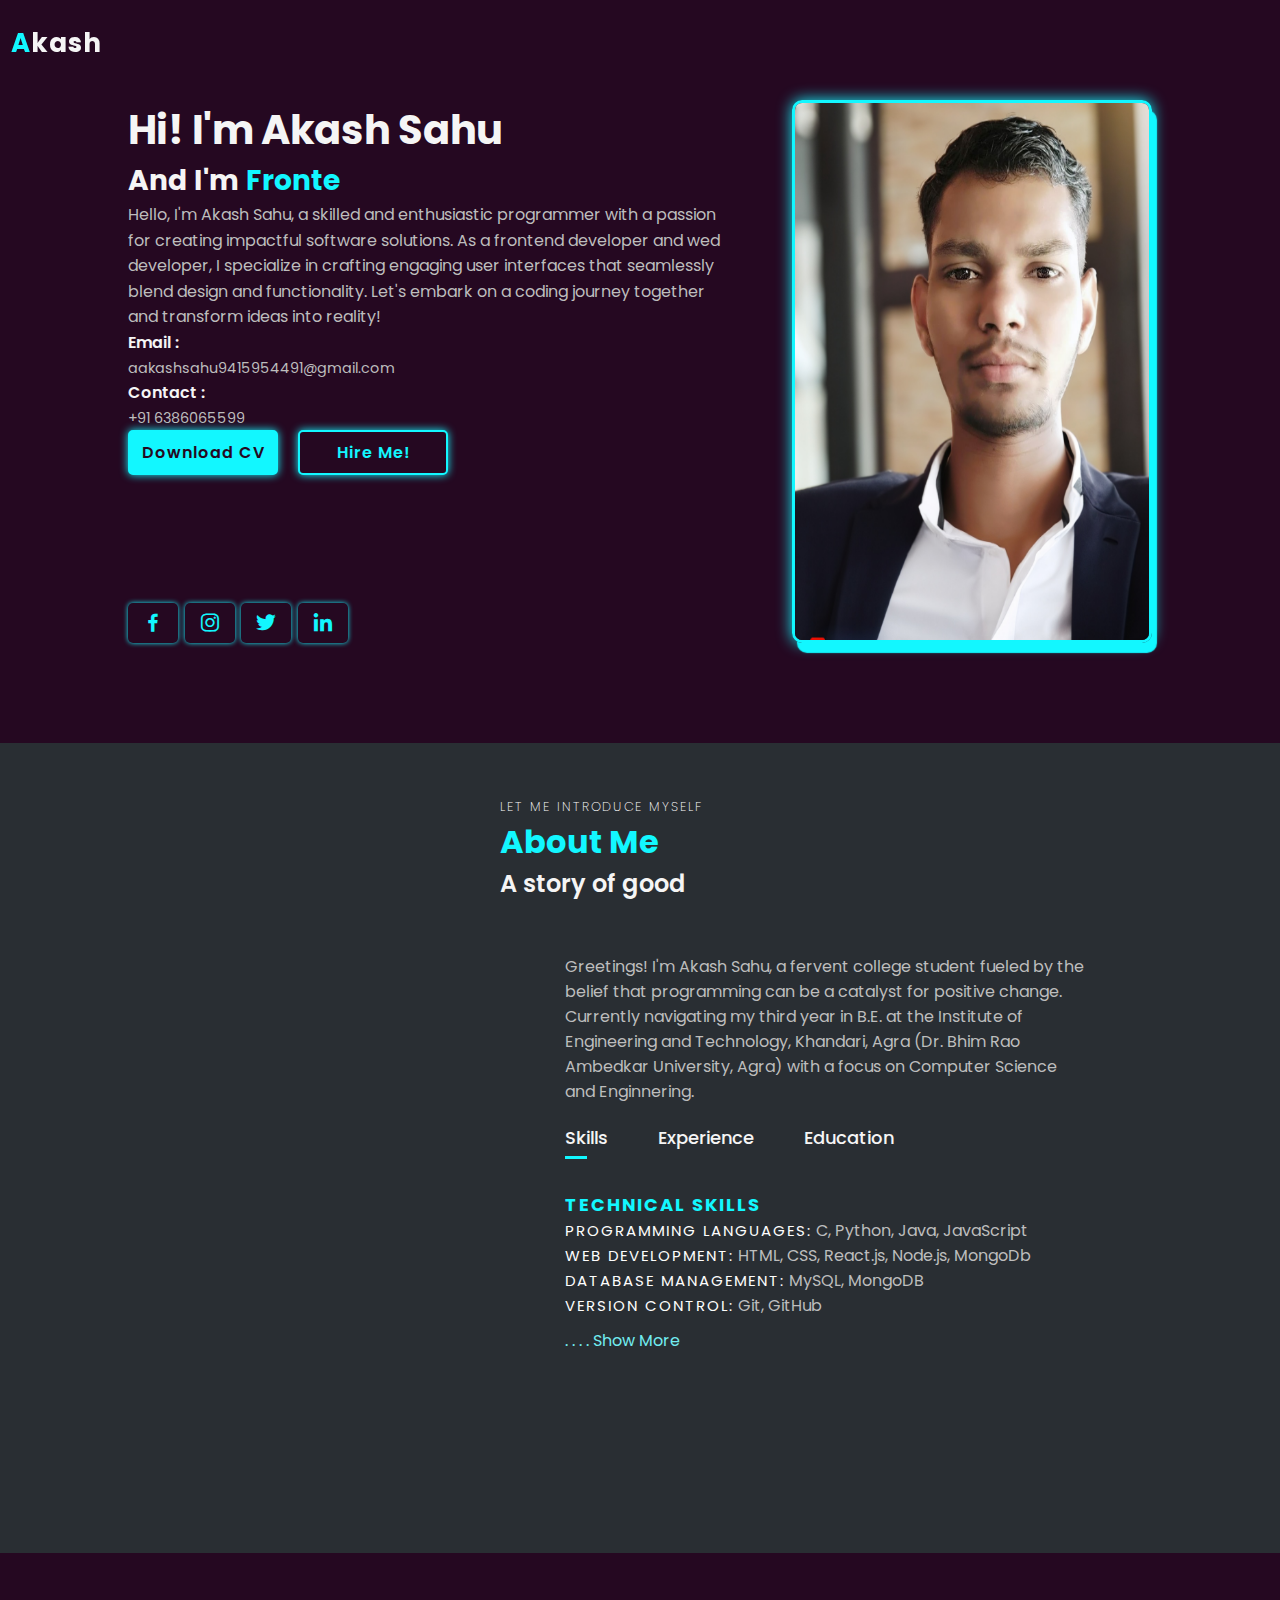
<file: index.html>
<!DOCTYPE html>
<html lang="en">
<head>
    <meta charset="UTF-8">
    <meta name="viewport" content="width=device-width, initial-scale=1.0">
    <title>My Portfolio</title>
    <link rel="stylesheet" href="style.css">
    <link href='https://unpkg.com/boxicons@2.1.4/css/boxicons.min.css' rel='stylesheet'>
</head>
<body>
    <header>
        <div class="logo"><span>A</span>kash</div>
        <ul class="navlist">
            <li><a href="#home" style="--i:1;">Home</a></li>
            <li><a href="#about" style="--i:2;">About</a></li>
            <li><a href="#services" style="--i:3;">Services</a></li>
            <li><a href="#skills" style="--i:4;">Skills</a></li>
            <li><a href="#portfolio" style="--i:5;">Portfolio</a></li>
            <li><a href="#contact" style="--i:6;">Contact</a></li>
        </ul>
        <div id="menu-icon" class="bx bx-menu"></div>
    </header>

    <section id="home" class="home">
        <div class="home-content scroll-scale">
            <h1>Hi! I'm Akash Sahu</h1>
            <div class="change-text">
                <h3>And I'm</h3>
                <h3>
                    <span class="word">Programmer</span>
                    <span class="word">Frontend&nbsp;Developer</span>
                    <span class="word">Web&nbsp;Developer</span>
                </h3>
            </div>
            <p>
                Hello, I'm Akash Sahu, a skilled and enthusiastic programmer with a passion for creating impactful software solutions. As a frontend developer and wed developer, I specialize in crafting engaging user interfaces that seamlessly blend design and functionality.
                Let's embark on a coding journey together and transform ideas into reality!
            </p>
            
            <div class="info-box">
                <div class="email-info">
                    <h5>Email :</h5>
                    <span>aakashsahu9415954491@gmail.com</span>
                </div>
                <div class="behance-info">
                    <h5>Contact :</h5>
                    <span>+91 6386065599</span>
                </div>
            </div>
            <div class="btn-box">
                <a href="Resume.pdf" download class="btn">Download CV</a>
                <a href="#" class="btn">Hire Me!</a>
            </div>
            <div class="social-icons">
                <a href="https://www.facebook.com/profile.php?id=100027093095317" target="_blank"><i class='bx bxl-facebook'></i></a>
                <a href="#"><i class='bx bxl-instagram'></i></a>
                <a href="#"><i class='bx bxl-twitter'></i></a>
                <a href="https://www.linkedin.com/in/akash-sahu-0a462b248/" target="_blank"><i class='bx bxl-linkedin' ></i></a>
            </div>
        </div>
        <div class="home-image scroll-scale">
            <div class="img-box">
                <img src="img/homeImage.png" alt="img">
            </div>
        </div>
    </section>

    <section id="about" class="about">
        <div class="img-about scroll-scale">
            <img src="img/about-image.png" alt="">
            <!-- <div class="info-about1">
                <span>10+</span>
                <p>Years of Experience</p>
            </div>
            <div class="info-about2">
                <span>150+</span>
                <p>Project Complete</p>
            </div>
            <div class="info-about3 ">
                <span>200+</span>
                <p>Happy Cionts</p>
            </div> -->
        </div>
        <div class="about-content scroll-scale">
            <span class="first">Let me introduce myself</span>
            <h2>About Me</h2>
            <h3>A story of good</h3>
            <section id="about-me">
                <div class="row">
                    <div class="about-col-2" >
                        <p class="para">
                            Greetings! I'm Akash Sahu, a fervent college student fueled by the belief that programming can be a catalyst for positive change. Currently navigating my third year in B.E. at the Institute of Engineering and Technology, Khandari, Agra (Dr. Bhim Rao Ambedkar University, Agra) with a focus on Computer Science and Enginnering.
                        </p>
                        <div class="tab-titles">
                            <p class="tab-links active-link" onclick="opentab('skill')">Skills</p>
                            <p class="tab-links" onclick="opentab('experience')">Experience</p>
                            <p class="tab-links" onclick="opentab('education')">Education</p>
                        </div>
                        <div class="tab-contents" id="education">
                            <ul>
                                <li><span>2016-2017</span><br>10th Pass</li>
                                <li><span>2018-2019</span><br>12th Pass</li>
                                <li><span>2021-2025</span><br>Pursuing B.E.(CSE) in IET Agra</li>
                            </ul>
                        </div>
                        <div class="tab-contents active-tab" id="skill">
                            <ul>
                                <li><span>Technical Skills</span><br><span class="fnt">Programming Languages:</span> C, Python, Java, JavaScript</span> <br><span class="fnt">Web Development:</span> HTML, CSS, React.js, Node.js, MongoDb <br><span class="fnt">Database Management:</span> MySQL, MongoDB <br><span class="fnt">Version Control:</span> Git, GitHub</li>
                                <li id="softSkills"><span>Soft Skill</span><br><span class="fnt">Communication:</span> Effectively communicated project updates to team members and stakeholders, ensuring a clear understanding of goals and expectations. <br><span class="fnt">Teamwork:</span> Collaborated with cross-functional teams to achieve project milestones, fostering a positive and inclusive team environment. <br><span class="fnt">Adaptability:</span> Successfully adapted to changing project requirements, demonstrating flexibility and resilience in a dynamic work environment. <br><span class="fnt">Problem-Solving:</span> Identified and resolved challenges in project implementation, improving overall efficiency and minimizing disruptions. <br> <span class="fnt">Time Management:</span> Prioritized tasks and met tight deadlines consistently, ensuring the timely completion of projects. <br> <span class="fnt">Leadership:</span> Led a project team through successful completion, providing guidance and support to team members to achieve shared objectives. <br><span class="fnt">Critical Thinking:</span> Analyzed complex issues to develop innovative solutions, contributing to improved processes and outcomes. <br><span class="fnt">Creativity:</span> Introduced creative approaches to marketing campaigns, resulting in increased engagement and brand visibility.</li>
                            </ul>
                            <p id="showMoreButton">. . . . Show More</p>
                            <p id="showLessButton">Less . . .</p>
                        </div>

                        <div class="tab-contents" id="experience">
                            <ul>
                                <li><span class="fnt">Student: </span>Pursuing in B.E. (CSE) 3rd year.</li>
                                <li><span class="fnt">Intership: </span>1. C Programming - LearnSmasher in 2023<br> 2. Web Development - TechnoHacks in 2023.</li>
                                <li><span class="fnt">Projects: </span><b>C: </b> : Tic-Tac-Toi Game, Banking System, Payroll Management System, Calculator <br><b>Java: </b>: Employee Management System, Notepad, Calculator <br><b>Frontend: </b> Portfolio, Countdown Clock, Calculator, and some respondive frontend website design. <br><b>Backend: </b> Registration Form, Pinterset clon</li>
                            </ul>
                        </div>
                    </div>
                </div>
            </section>
        </div>
    </section>

    <section id="services" class="services">
        <div class="main-text scroll-scale">
            <span>what i will do for you</span>
            <h2>Our Services</h2>
        </div>

        <div class="section-services scroll-bottom">
            <div class="service-box">
                <i class="bx bxs-layer service-icon"></i>
                <h3>Programmer</h3>
                <p>As a skilled programmer, I excel in various languages, including <strong>C</strong>, <strong>Python</strong>, <strong>Java</strong>, and <strong>JavaScript</strong>. With a solid foundation in algorithm design and problem-solving, I tackle coding challenges with precision. My proficiency extends to developing applications and solutions that meet the highest standards of efficiency and functionality. Let's collaborate to bring your projects to life!</p>

                <div class="btn-box service-btn">
                    <a href="#" class="btn">Read More</a>
                </div>
            </div>

            <div class="service-box">
                <i class="bx bx-desktop service-icon"></i>
                <h3>Frontend Developer</h3>
                <p>As a dedicated Frontend Developer, I specialize in crafting seamless and visually appealing user interfaces. With a keen eye for design and a passion for creating engaging web experiences, I bring expertise in HTML, CSS, and JavaScript. My commitment to responsive design ensures that applications look and function flawlessly across devices. Leveraging modern frameworks and libraries, such as React and Vue.js, I transform design concepts into dynamic and interactive websites. Let's collaborate to enhance your digital presence!</p>


                <div class="btn-box service-btn">
                    <a href="#" class="btn">Read More</a>
                </div>
            </div>
                <div class="service-box">
                    <i class="bx bx-code-alt service-icon"></i>
                    <h3>Web Developer</h3>
                    <p>As a skilled Web Developer, I turn innovative ideas into fully functional, aesthetically pleasing websites. My expertise spans the entire web development stack, crafting responsive front-end interfaces with HTML, CSS, and JavaScript. I design robust back-end solutions using technologies like Node.js. Proficient in databases like MongoDB and MySQL, I bring a comprehensive approach to building dynamic and scalable web applications. Let's collaborate to bring your digital vision to life</p>

                    <div class="btn-box service-btn">
                        <a href="#" class="btn">Read More</a>
                    </div>
                </div>
        </div>
    </section>

    <section id="skills" class="skills">
        <div class="main-text scroll-scale">
            <span>technical and professional</span>
            <h2>My Skills</h2>
        </div>

        <div class="skill-main">
            <div class="skill-left scroll-scale">
                <h3>Technical Skill</h3>
                <div class="skill-bar">
                    <div class="info">
                        <p>HTML</p>
                        <p>82%</p>
                    </div>
                    <div class="bar">
                        <span class="html"></span>
                    </div>
                </div>
                <div class="skill-bar">
                    <div class="info">
                        <p>CSS</p>
                        <p>78%</p>
                    </div>
                    <div class="bar">
                        <span class="css"></span>
                    </div>
                </div>
                <div class="skill-bar">
                    <div class="info">
                        <p>JavaScript</p>
                        <p>72%</p>
                    </div>
                    <div class="bar">
                        <span class="javascript"></span>
                    </div>
                </div>
                <div class="skill-bar">
                    <div class="info">
                        <p>C</p>
                        <p>70%</p>
                    </div>
                    <div class="bar">
                        <span class="c"></span>
                    </div>
                </div>
                <div class="skill-bar">
                    <div class="info">
                        <p>Java</p>
                        <p>80%</p>
                    </div>
                    <div class="bar">
                        <span class="java"></span>
                    </div>
                </div>
                <div class="skill-bar">
                    <div class="info">
                        <p>React.Js</p>
                        <p>75%</p>
                    </div>
                    <div class="bar">
                        <span class="python"></span>
                    </div>
                </div>
            </div>
            <div class="skill-right scroll-scale">
                <h3>Professional Skill</h3>
                <div class="professional">
                    <div class="box">
                        <div class="circle" data-dots="80" data-percent="90"></div>
                        <div class="text">
                            <big>90%</big>
                            <small>Team Work</small>
                        </div>
                    </div>
                    <div class="box">
                        <div class="circle" data-dots="80" data-percent="80"></div>
                        <div class="text">
                            <big>80%</big>
                            <small>Creativity</small>
                        </div>
                    </div>
                    <div class="box">
                        <div class="circle" data-dots="80" data-percent="60"></div>
                        <div class="text">
                            <big>60%</big>
                            <small>Project Management</small>
                        </div>
                    </div>
                    <div class="box">
                        <div class="circle" data-dots="80" data-percent="70"></div>
                        <div class="text">
                            <big>70%</big>
                            <small>Communication</small>
                        </div>
                    </div>
                </div>
                <div class="certificate">
                <a href="Certificate.html"><span><i class='bx bxs-hand-right'></i></span>Click to show and download my certificate</a>
                </div>
        </div>
    </section>


    <section id="portfolio" class="portfolio">
        <div class="main-text scroll-scale">
            <span>What i will do for you</span>
            <h2>Latest Project</h2>
        </div>

        <div class="container">
            <div class="fillter-buttons scroll-scale">
                <button class="button" data-filter="all">All</button>
                <button class="button" data-filter=".product">Java</button>
                <button class="button" data-filter=".inter">Frontend</button>
                <button class="button" data-filter=".web">Web Dev</button>
            </div>
            <div class="portfolio-gallery scroll-bottom">
                <div class="port-box mix product">
                    <div class="port-image">
                        <img src="img/img1.jpg" alt="">
                    </div>
                    <div class="port-content">
                        <h3>Development</h3>
                        <p>Lorem, ipsum dolor sit amet consectetur adipisicing elit. Ex, laboriosam. Corporis rem quia reiciendis officia voluptatibus consectetur nemo fuga exercitationem repellendus maiores, unde voluptate at aperiam labore libero similique quas?</p>
                        <a href="#"><i class='bx bx-link-external'></i></a>
                    </div>
                </div>

                <div class="port-box mix product">
                    <div class="port-image">
                        <img src="img/img2.jpg" alt="">
                    </div>
                    <div class="port-content">
                        <h3>Development</h3>
                        <p>Lorem, ipsum dolor sit amet consectetur adipisicing elit. Ex, laboriosam. Corporis rem quia reiciendis officia voluptatibus consectetur nemo fuga exercitationem repellendus maiores, unde voluptate at aperiam labore libero similique quas?</p>
                        <a href="#"><i class='bx bx-link-external'></i></a>
                    </div>
                </div>

                <div class="port-box mix inter">
                    <div class="port-image">
                        <img src="img/img3.jpg" alt="">
                    </div>
                    <div class="port-content">
                        <h3>Development</h3>
                        <p>Lorem, ipsum dolor sit amet consectetur adipisicing elit. Ex, laboriosam. Corporis rem quia reiciendis officia voluptatibus consectetur nemo fuga exercitationem repellendus maiores, unde voluptate at aperiam labore libero similique quas?</p>
                        <a href="#"><i class='bx bx-link-external'></i></a>
                    </div>
                </div>

                <div class="port-box mix inter">
                    <div class="port-image">
                        <img src="img/img4.jpg" alt="">
                    </div>
                    <div class="port-content">
                        <h3>Development</h3>
                        <p>Lorem, ipsum dolor sit amet consectetur adipisicing elit. Ex, laboriosam. Corporis rem quia reiciendis officia voluptatibus consectetur nemo fuga exercitationem repellendus maiores, unde voluptate at aperiam labore libero similique quas?</p>
                        <a href="#"><i class='bx bx-link-external'></i></a>
                    </div>
                </div>

                <div class="port-box mix inter">
                    <div class="port-image">
                        <img src="img/img5.jpg" alt="">
                    </div>
                    <div class="port-content">
                        <h3>Development</h3>
                        <p>Lorem, ipsum dolor sit amet consectetur adipisicing elit. Ex, laboriosam. Corporis rem quia reiciendis officia voluptatibus consectetur nemo fuga exercitationem repellendus maiores, unde voluptate at aperiam labore libero similique quas?</p>
                        <a href="#"><i class='bx bx-link-external'></i></a>
                    </div>
                </div>

                <div class="port-box mix web">
                    <div class="port-image">
                        <img src="img/img6.jpg" alt="">
                    </div>
                    <div class="port-content">
                        <h3>Development</h3>
                        <p>Lorem, ipsum dolor sit amet consectetur adipisicing elit. Ex, laboriosam. Corporis rem quia reiciendis officia voluptatibus consectetur nemo fuga exercitationem repellendus maiores, unde voluptate at aperiam labore libero similique quas?</p>
                        <a href="#"><i class='bx bx-link-external'></i></a>
                    </div>
                </div>
                   
            </div>
        </div>
    </section>


    <section id="contact" class="contact">
        <div class="main-text scroll-scale">
            <span>ask me question</span>
            <h2>Contact Me</h2>
        </div>
        <div>
            <form action="#" class="scroll-bottom" name="submit-to-google-sheet">
                <input type="text" name="Name" placeholder="Your Name">
                <input type="text" name="Email" placeholder="Your Email">
                <input type="text" name="Address" placeholder="Your Address">
                <input type="number" name="Number" placeholder="Your Number">
                <textarea name="Massage" id="" cols="30" rows="10" placeholder="Your Massage"></textarea>
                <div class="btn-box formBtn">
                    <button type="submit" class="btn">Send Message</button>
                </div>
            </form>
            <span id="mssg"></span>
        </div>
    </section>

    <footer>
        <p class="scroll-scale">Copyright &copy; 2023 by AkashSahu || All Right Reserved</p>
        <a href="#home"><i class="bx bx-up-arrow-alt"></i></a>
    </footer>
    <script src="mixitup.min.js"></script>
    <script src="script.js"></script>
    <script>
        const scriptURL = 'https://script.google.com/macros/s/AKfycbwkO-8ZpOaKGC1W5a8JH1CWjUQB_ZNhiR6PhtclurV1ewrZg9aji6_umKVCH0M96NFX/exec'
        const form = document.forms['submit-to-google-sheet']
        const mssg = document.getElementById("mssg");

        form.addEventListener('submit', e => {
          e.preventDefault()
          fetch(scriptURL, { method: 'POST', body: new FormData(form)})
            .then(response => {
                mssg.innerHTML = "Massage send successfully"
                setTimeout(function(){
                    mssg.innerHTML = ""
                },5000)
                form.reset()
            })
            .catch(error => console.error('Error!', error.message))
        })
    </script>
    <script>window.addEventListener('scroll', function() {
        const imgAbout = document.querySelector('.img-about');
        const bounding = imgAbout.getBoundingClientRect();
    
        // Check if the element is in the viewport
        if (bounding.top >= 0 && bounding.bottom <= (window.innerHeight || document.documentElement.clientHeight)) {
            imgAbout.classList.add('floating');
        } else {
            imgAbout.classList.remove('floating');
        }
    });
    </script>
</body>
</html>
</file>
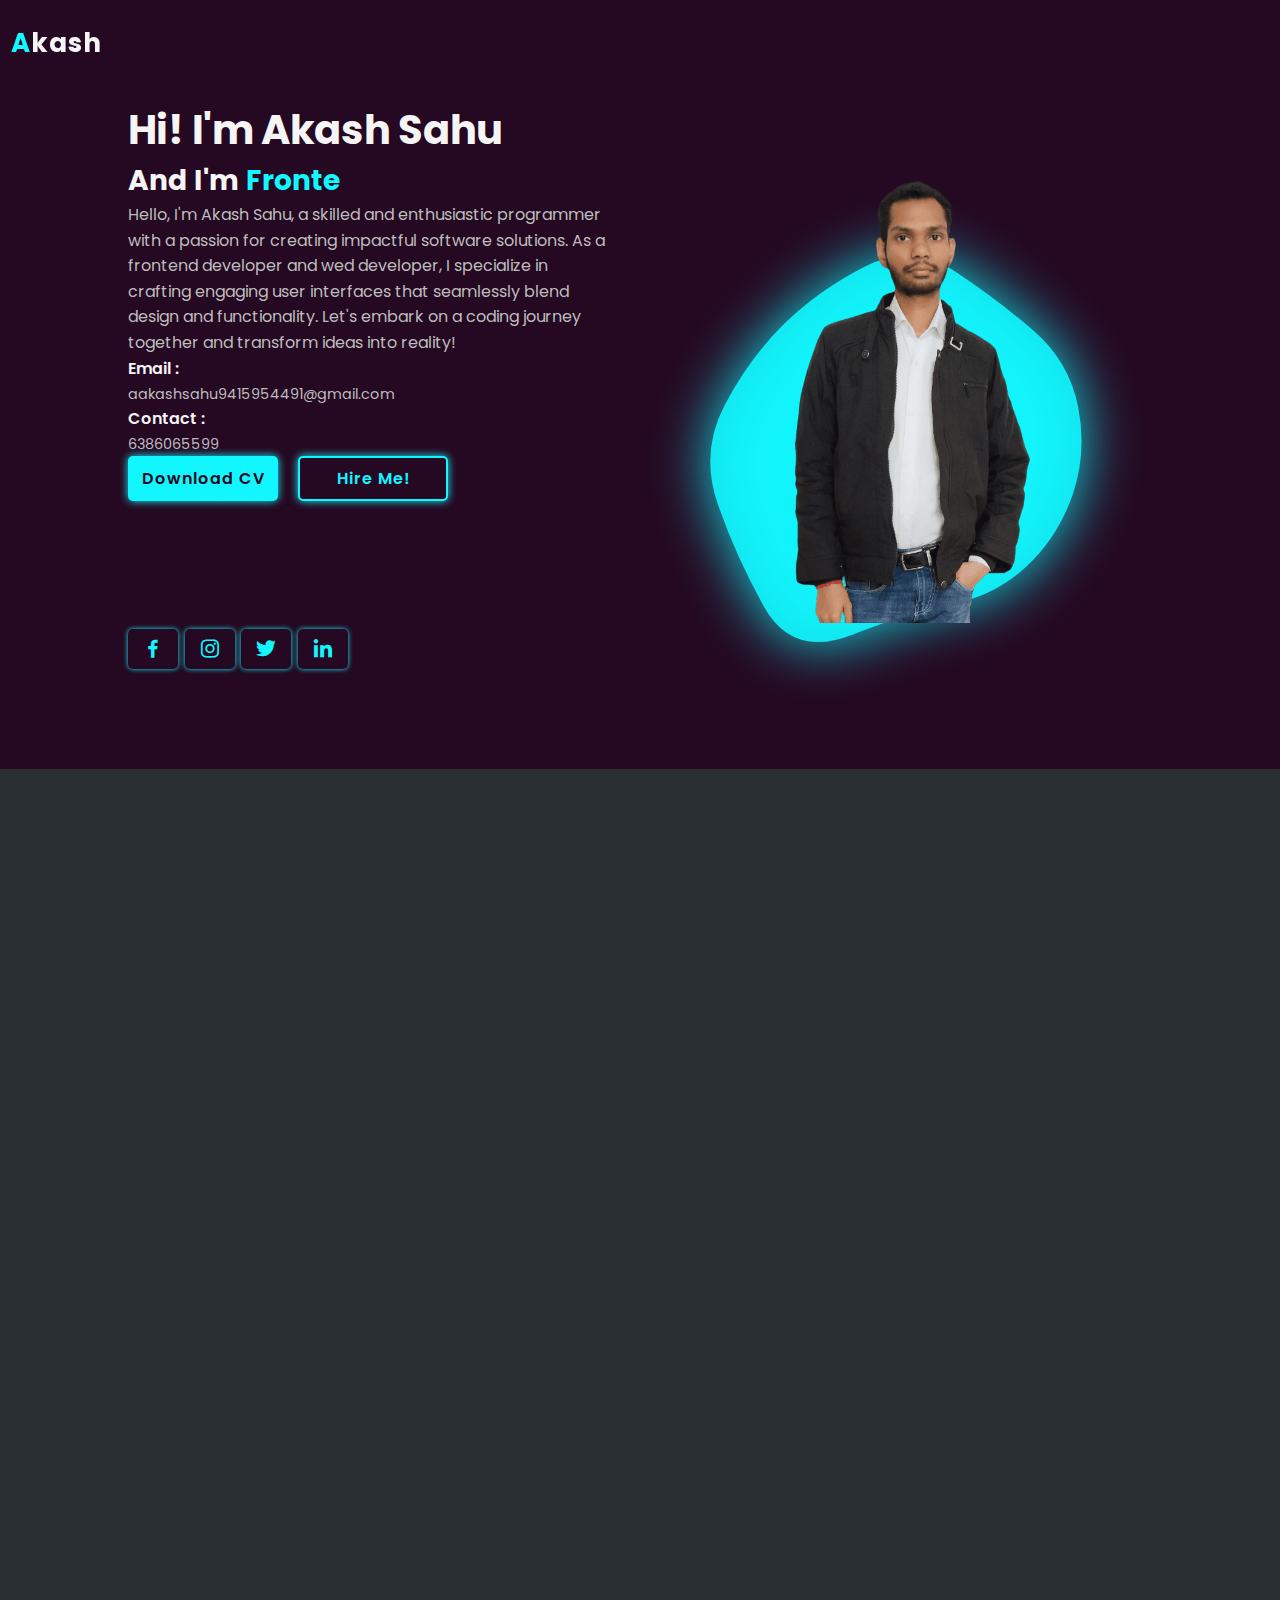
<file: My Portfolio/index.html>
<!DOCTYPE html>
<html lang="en">
<head>
    <meta charset="UTF-8">
    <meta name="viewport" content="width=device-width, initial-scale=1.0">
    <title>My Portfolio</title>
    <link rel="stylesheet" href="style.css">
    <link href='https://unpkg.com/boxicons@2.1.4/css/boxicons.min.css' rel='stylesheet'>
</head>
<body>
    <header>
        <div class="logo"><span>A</span>kash</div>
        <ul class="navlist">
            <li><a href="#home" style="--i:1;">Home</a></li>
            <li><a href="#about" style="--i:2;">About</a></li>
            <li><a href="#services" style="--i:3;">Services</a></li>
            <li><a href="#skills" style="--i:4;">Skills</a></li>
            <li><a href="#portfolio" style="--i:5;">Portfolio</a></li>
            <li><a href="#contact" style="--i:6;">Contact</a></li>
        </ul>
        <div id="menu-icon" class="bx bx-menu"></div>
    </header>

    <section id="home" class="home">
        <div class="home-content scroll-scale">
            <h1>Hi! I'm Akash Sahu</h1>
            <div class="change-text">
                <h3>And I'm</h3>
                <h3>
                    <span class="word">Programmer</span>
                    <span class="word">Frontend&nbsp;Developer</span>
                    <span class="word">Web&nbsp;Developer</span>
                </h3>
            </div>
            <p>
                Hello, I'm Akash Sahu, a skilled and enthusiastic programmer with a passion for creating impactful software solutions. As a frontend developer and wed developer, I specialize in crafting engaging user interfaces that seamlessly blend design and functionality.
                Let's embark on a coding journey together and transform ideas into reality!
            </p>
            
            <div class="info-box">
                <div class="email-info">
                    <h5>Email :</h5>
                    <span>aakashsahu9415954491@gmail.com</span>
                </div>
                <div class="behance-info">
                    <h5>Contact :</h5>
                    <span>6386065599</span>
                </div>
            </div>
            <div class="btn-box">
                <a href="Resume.pdf" download class="btn">Download CV</a>
                <a href="#" class="btn">Hire Me!</a>
            </div>
            <div class="social-icons">
                <a href="https://www.facebook.com/profile.php?id=100027093095317" target="_blank"><i class='bx bxl-facebook'></i></a>
                <a href="#"><i class='bx bxl-instagram'></i></a>
                <a href="#"><i class='bx bxl-twitter'></i></a>
                <a href="https://www.linkedin.com/in/akash-sahu-0a462b248/" target="_blank"><i class='bx bxl-linkedin' ></i></a>
            </div>
        </div>
        <div class="home-image scroll-scale">
            <div class="img-box">
                <img src="img/img3.png" alt="img">
            </div>
            <div class="liquid-shape">
                <svg viewBox="0 0 500 500" xmlns="http://www.w3.org/2000/svg" xmlns:xlink="http://www.w3.org/1999/xlink" width="100%" id="blobSvg">
                    <path fill="#12f7ff">
                        <animate attributeName="d"
                            dur="10000ms"
                            repeatCount="indefinite"
                            values="
                            M426.5,295.5Q408,341,371.5,369Q335,397,292.5,410Q250,423,188,443.5Q126,464,82,418Q38,372,32.5,311Q27,250,46.5,197Q66,144,101.5,99.5Q137,55,193.5,34Q250,13,295,53.5Q340,94,382,122Q424,150,434.5,200Q445,250,426.5,295.5Z;

                            M406.5,292Q396,334,367.5,368.5Q339,403,294.5,405Q250,407,187.5,436.5Q125,466,112,401.5Q99,337,65.5,293.5Q32,250,65,206.5Q98,163,134.5,138.5Q171,114,210.5,84.5Q250,55,296,73Q342,91,371.5,127Q401,163,409,206.5Q417,250,406.5,292Z;

                            M454.5,302Q431,354,381.5,373Q332,392,291,417.5Q250,443,195.5,441Q141,439,126.5,384.5Q112,330,78,290Q44,250,59,199.5Q74,149,104.5,100.5Q135,52,192.5,41.5Q250,31,305.5,45Q361,59,375.5,114Q390,169,434,209.5Q478,250,454.5,302Z;

                            M454,300.5Q425,351,383,379.5Q341,408,295.5,429.5Q250,451,195.5,445Q141,439,124.5,385.5Q108,332,91.5,291Q75,250,96.5,212Q118,174,134.5,126.5Q151,79,200.5,56Q250,33,301.5,52.5Q353,72,395.5,107Q438,142,460.5,196Q483,250,454,300.5Z;

                            M413,293Q399,336,378.5,386.5Q358,437,304,448.5Q250,460,199,443Q148,426,100,395Q52,364,35,307Q18,250,38.5,195Q59,140,115.5,127.5Q172,115,211,67Q250,19,306,38Q362,57,414,91Q466,125,446.5,187.5Q427,250,413,293Z;

                            M414.5,288Q381,326,375.5,392.5Q370,459,310,475Q250,491,203.5,451Q157,411,108,385.5Q59,360,46,305Q33,250,44.5,194Q56,138,105,111Q154,84,202,59Q250,34,301,53.5Q352,73,376,118Q400,163,424,206.5Q448,250,414.5,288Z;

                            M426.5,295.5Q408,341,371.5,369Q335,397,292.5,410Q250,423,188,443.5Q126,464,82,418Q38,372,32.5,311Q27,250,46.5,197Q66,144,101.5,99.5Q137,55,193.5,34Q250,13,295,53.5Q340,94,382,122Q424,150,434.5,200Q445,250,426.5,295.5Z;"
                        ></animate>
                    </path>
                  </svg>
            </div>
            <div class="liquid-shape">
                <svg viewBox="0 0 500 500" xmlns="http://www.w3.org/2000/svg" xmlns:xlink="http://www.w3.org/1999/xlink" width="100%" id="blobSvg">
                    <path fill="#12f7ff">
                        <animate attributeName="d"
                            dur="10000ms"
                            repeatCount="indefinite"
                            values="
                            M426.5,295.5Q408,341,371.5,369Q335,397,292.5,410Q250,423,188,443.5Q126,464,82,418Q38,372,32.5,311Q27,250,46.5,197Q66,144,101.5,99.5Q137,55,193.5,34Q250,13,295,53.5Q340,94,382,122Q424,150,434.5,200Q445,250,426.5,295.5Z;

                            M406.5,292Q396,334,367.5,368.5Q339,403,294.5,405Q250,407,187.5,436.5Q125,466,112,401.5Q99,337,65.5,293.5Q32,250,65,206.5Q98,163,134.5,138.5Q171,114,210.5,84.5Q250,55,296,73Q342,91,371.5,127Q401,163,409,206.5Q417,250,406.5,292Z;

                            M454.5,302Q431,354,381.5,373Q332,392,291,417.5Q250,443,195.5,441Q141,439,126.5,384.5Q112,330,78,290Q44,250,59,199.5Q74,149,104.5,100.5Q135,52,192.5,41.5Q250,31,305.5,45Q361,59,375.5,114Q390,169,434,209.5Q478,250,454.5,302Z;

                            M454,300.5Q425,351,383,379.5Q341,408,295.5,429.5Q250,451,195.5,445Q141,439,124.5,385.5Q108,332,91.5,291Q75,250,96.5,212Q118,174,134.5,126.5Q151,79,200.5,56Q250,33,301.5,52.5Q353,72,395.5,107Q438,142,460.5,196Q483,250,454,300.5Z;

                            M413,293Q399,336,378.5,386.5Q358,437,304,448.5Q250,460,199,443Q148,426,100,395Q52,364,35,307Q18,250,38.5,195Q59,140,115.5,127.5Q172,115,211,67Q250,19,306,38Q362,57,414,91Q466,125,446.5,187.5Q427,250,413,293Z;

                            M414.5,288Q381,326,375.5,392.5Q370,459,310,475Q250,491,203.5,451Q157,411,108,385.5Q59,360,46,305Q33,250,44.5,194Q56,138,105,111Q154,84,202,59Q250,34,301,53.5Q352,73,376,118Q400,163,424,206.5Q448,250,414.5,288Z;

                            M426.5,295.5Q408,341,371.5,369Q335,397,292.5,410Q250,423,188,443.5Q126,464,82,418Q38,372,32.5,311Q27,250,46.5,197Q66,144,101.5,99.5Q137,55,193.5,34Q250,13,295,53.5Q340,94,382,122Q424,150,434.5,200Q445,250,426.5,295.5Z;"
                        ></animate>
                    </path>
                  </svg>
            </div>
        </div>
    </section>

    <section id="about" class="about">
        <div class="img-about scroll-scale">
            <img src="img/img1.png" alt="">
            <!-- <div class="info-about1">
                <span>10+</span>
                <p>Years of Experience</p>
            </div>
            <div class="info-about2">
                <span>150+</span>
                <p>Project Complete</p>
            </div>
            <div class="info-about3 ">
                <span>200+</span>
                <p>Happy Cionts</p>
            </div> -->
        </div>
        <div class="about-content scroll-scale">
            <span>Let me introduce myself</span>
            <h2>About Me</h2>
            <h3>A story of good</h3>
            <section id="about-me">
                <div class="row">
                    <div class="about-col-2" >
                        <p class="para">
                            Greetings! I'm Akash Sahu, a fervent college student fueled by the belief that programming can be a catalyst for positive change. Currently navigating my third year in B.E. at the Institute of Engineering and Technology, Khandari, Agra (Dr. Bhim Rao Ambedkar University, Agra) with a focus on Computer Science and Enginnering.
                        </p>
                        <div class="tab-titles">
                            <p class="tab-links active-link" onclick="opentab('skill')">Skills</p>
                            <p class="tab-links" onclick="opentab('experience')">Experience</p>
                            <p class="tab-links" onclick="opentab('education')">Education</p>
                        </div>
                        <div class="tab-contents" id="education">
                            <ul>
                                <li><span>2016-2017</span><br>10th Pass</li>
                                <li><span>2018-2019</span><br>12th Pass</li>
                                <li><span>2021-2025</span><br>Pursuing B.E.(CSE) in IET Agra</li>
                            </ul>
                        </div>
                        <div class="tab-contents active-tab" id="skill">
                            <ul>
                                <li><span>Technical Skills</span><br><span class="fnt">Programming Languages:</span> C, Python, Java, JavaScript</span> <br><span class="fnt">Web Development:</span> HTML, CSS, React.js, Node.js, MongoDb <br><span class="fnt">Database Management:</span> MySQL, MongoDB <br><span class="fnt">Version Control:</span> Git, GitHub</li>
                                <li id="softSkills"><span>Soft Skill</span><br><span class="fnt">Communication:</span> Effectively communicated project updates to team members and stakeholders, ensuring a clear understanding of goals and expectations. <br><span class="fnt">Teamwork:</span> Collaborated with cross-functional teams to achieve project milestones, fostering a positive and inclusive team environment. <br><span class="fnt">Adaptability:</span> Successfully adapted to changing project requirements, demonstrating flexibility and resilience in a dynamic work environment. <br><span class="fnt">Problem-Solving:</span> Identified and resolved challenges in project implementation, improving overall efficiency and minimizing disruptions. <br> <span class="fnt">Time Management:</span> Prioritized tasks and met tight deadlines consistently, ensuring the timely completion of projects. <br> <span class="fnt">Leadership:</span> Led a project team through successful completion, providing guidance and support to team members to achieve shared objectives. <br><span class="fnt">Critical Thinking:</span> Analyzed complex issues to develop innovative solutions, contributing to improved processes and outcomes. <br><span class="fnt">Creativity:</span> Introduced creative approaches to marketing campaigns, resulting in increased engagement and brand visibility.</li>
                            </ul>
                            <p id="showMoreButton">. . . . Show More</p>
                            <p id="showLessButton">Less . . .</p>
                        </div>

                        <div class="tab-contents" id="experience">
                            <ul>
                                <li><span class="fnt">Student: </span>Pursuing in B.E. (CSE) 3rd year.</li>
                                <li><span class="fnt">Intership: </span>1. C Programming - LearnSmasher in 2023<br> 2. Web Development - TechnoHacks in 2023.</li>
                                <li><span class="fnt">Projects: </span><b>C: </b> : Tic-Tac-Toi Game, Banking System, Payroll Management System, Calculator <br><b>Java: </b>: Employee Management System, Notepad, Calculator <br><b>Frontend: </b> Portfolio, Countdown Clock, Calculator, and some respondive frontend website design. <br><b>Backend: </b> Registration Form, Pinterset clon</li>
                            </ul>
                        </div>
                    </div>
                </div>
            </section>
        </div>
    </section>

    <section id="services" class="services">
        <div class="main-text scroll-scale">
            <span>what i will do for you</span>
            <h2>Our Services</h2>
        </div>

        <div class="section-services scroll-bottom">
            <div class="service-box">
                <i class="bx bxs-layer service-icon"></i>
                <h3>Programmer</h3>
                <p>As a skilled programmer, I excel in various languages, including <strong>C</strong>, <strong>Python</strong>, <strong>Java</strong>, and <strong>JavaScript</strong>. With a solid foundation in algorithm design and problem-solving, I tackle coding challenges with precision. My proficiency extends to developing applications and solutions that meet the highest standards of efficiency and functionality. Let's collaborate to bring your projects to life!</p>

                <div class="btn-box service-btn">
                    <a href="#" class="btn">Read More</a>
                </div>
            </div>

            <div class="service-box">
                <i class="bx bx-desktop service-icon"></i>
                <h3>Frontend Developer</h3>
                <p>As a dedicated Frontend Developer, I specialize in crafting seamless and visually appealing user interfaces. With a keen eye for design and a passion for creating engaging web experiences, I bring expertise in HTML, CSS, and JavaScript. My commitment to responsive design ensures that applications look and function flawlessly across devices. Leveraging modern frameworks and libraries, such as React and Vue.js, I transform design concepts into dynamic and interactive websites. Let's collaborate to enhance your digital presence!</p>


                <div class="btn-box service-btn">
                    <a href="#" class="btn">Read More</a>
                </div>
            </div>
                <div class="service-box">
                    <i class="bx bx-code-alt service-icon"></i>
                    <h3>Web Developer</h3>
                    <p>As a skilled Web Developer, I turn innovative ideas into fully functional, aesthetically pleasing websites. My expertise spans the entire web development stack, crafting responsive front-end interfaces with HTML, CSS, and JavaScript. I design robust back-end solutions using technologies like Node.js. Proficient in databases like MongoDB and MySQL, I bring a comprehensive approach to building dynamic and scalable web applications. Let's collaborate to bring your digital vision to life</p>

                    <div class="btn-box service-btn">
                        <a href="#" class="btn">Read More</a>
                    </div>
                </div>
        </div>
    </section>

    <section id="skills" class="skills">
        <div class="main-text scroll-scale">
            <span>technical and professional</span>
            <h2>My Skills</h2>
        </div>

        <div class="skill-main">
            <div class="skill-left scroll-scale">
                <h3>Technical Skill</h3>
                <div class="skill-bar">
                    <div class="info">
                        <p>HTML</p>
                        <p>82%</p>
                    </div>
                    <div class="bar">
                        <span class="html"></span>
                    </div>
                </div>
                <div class="skill-bar">
                    <div class="info">
                        <p>CSS</p>
                        <p>78%</p>
                    </div>
                    <div class="bar">
                        <span class="css"></span>
                    </div>
                </div>
                <div class="skill-bar">
                    <div class="info">
                        <p>JavaScript</p>
                        <p>72%</p>
                    </div>
                    <div class="bar">
                        <span class="javascript"></span>
                    </div>
                </div>
                <div class="skill-bar">
                    <div class="info">
                        <p>C</p>
                        <p>70%</p>
                    </div>
                    <div class="bar">
                        <span class="c"></span>
                    </div>
                </div>
                <div class="skill-bar">
                    <div class="info">
                        <p>Java</p>
                        <p>80%</p>
                    </div>
                    <div class="bar">
                        <span class="java"></span>
                    </div>
                </div>
                <div class="skill-bar">
                    <div class="info">
                        <p>Python</p>
                        <p>68%</p>
                    </div>
                    <div class="bar">
                        <span class="python"></span>
                    </div>
                </div>
            </div>
            <div class="skill-right scroll-scale">
                <h3>Professional Skill</h3>
                <div class="professional">
                    <div class="box">
                        <div class="circle" data-dots="80" data-percent="90"></div>
                        <div class="text">
                            <big>90%</big>
                            <small>Team Work</small>
                        </div>
                    </div>
                    <div class="box">
                        <div class="circle" data-dots="80" data-percent="80"></div>
                        <div class="text">
                            <big>80%</big>
                            <small>Creativity</small>
                        </div>
                    </div>
                    <div class="box">
                        <div class="circle" data-dots="80" data-percent="60"></div>
                        <div class="text">
                            <big>60%</big>
                            <small>Project Management</small>
                        </div>
                    </div>
                    <div class="box">
                        <div class="circle" data-dots="80" data-percent="70"></div>
                        <div class="text">
                            <big>70%</big>
                            <small>Communication</small>
                        </div>
                    </div>
                </div>
                <div class="certificate">
                <a href="Certificate.html"><span><i class='bx bxs-hand-right'></i></span>Click to show and download my certificate</a>
                </div>
        </div>
    </section>


    <section id="portfolio" class="portfolio">
        <div class="main-text scroll-scale">
            <span>What i will do for you</span>
            <h2>Latest Project</h2>
        </div>

        <div class="container">
            <div class="fillter-buttons scroll-scale">
                <button class="button" data-filter="all">All</button>
                <button class="button" data-filter=".product">Java</button>
                <button class="button" data-filter=".inter">Frontend</button>
                <button class="button" data-filter=".web">Web Dev</button>
            </div>
            <div class="portfolio-gallery scroll-bottom">
                <div class="port-box mix product">
                    <div class="port-image">
                        <img src="img1.jpg" alt="">
                    </div>
                    <div class="port-content">
                        <h3>Graphic Design</h3>
                        <p>Lorem, ipsum dolor sit amet consectetur adipisicing elit. Ex, laboriosam. Corporis rem quia reiciendis officia voluptatibus consectetur nemo fuga exercitationem repellendus maiores, unde voluptate at aperiam labore libero similique quas?</p>
                        <a href="#"><i class='bx bx-link-external'></i></a>
                    </div>
                </div>

                <div class="port-box mix product">
                    <div class="port-image">
                        <img src="img2.jpg" alt="">
                    </div>
                    <div class="port-content">
                        <h3>Graphic Design</h3>
                        <p>Lorem, ipsum dolor sit amet consectetur adipisicing elit. Ex, laboriosam. Corporis rem quia reiciendis officia voluptatibus consectetur nemo fuga exercitationem repellendus maiores, unde voluptate at aperiam labore libero similique quas?</p>
                        <a href="#"><i class='bx bx-link-external'></i></a>
                    </div>
                </div>

                <div class="port-box mix inter">
                    <div class="port-image">
                        <img src="img3.jpg" alt="">
                    </div>
                    <div class="port-content">
                        <h3>Graphic Design</h3>
                        <p>Lorem, ipsum dolor sit amet consectetur adipisicing elit. Ex, laboriosam. Corporis rem quia reiciendis officia voluptatibus consectetur nemo fuga exercitationem repellendus maiores, unde voluptate at aperiam labore libero similique quas?</p>
                        <a href="#"><i class='bx bx-link-external'></i></a>
                    </div>
                </div>

                <div class="port-box mix inter">
                    <div class="port-image">
                        <img src="img4.jpg" alt="">
                    </div>
                    <div class="port-content">
                        <h3>Graphic Design</h3>
                        <p>Lorem, ipsum dolor sit amet consectetur adipisicing elit. Ex, laboriosam. Corporis rem quia reiciendis officia voluptatibus consectetur nemo fuga exercitationem repellendus maiores, unde voluptate at aperiam labore libero similique quas?</p>
                        <a href="#"><i class='bx bx-link-external'></i></a>
                    </div>
                </div>

                <div class="port-box mix inter">
                    <div class="port-image">
                        <img src="img5.jpg" alt="">
                    </div>
                    <div class="port-content">
                        <h3>Graphic Design</h3>
                        <p>Lorem, ipsum dolor sit amet consectetur adipisicing elit. Ex, laboriosam. Corporis rem quia reiciendis officia voluptatibus consectetur nemo fuga exercitationem repellendus maiores, unde voluptate at aperiam labore libero similique quas?</p>
                        <a href="#"><i class='bx bx-link-external'></i></a>
                    </div>
                </div>

                <div class="port-box mix web">
                    <div class="port-image">
                        <img src="img6.jpg" alt="">
                    </div>
                    <div class="port-content">
                        <h3>Graphic Design</h3>
                        <p>Lorem, ipsum dolor sit amet consectetur adipisicing elit. Ex, laboriosam. Corporis rem quia reiciendis officia voluptatibus consectetur nemo fuga exercitationem repellendus maiores, unde voluptate at aperiam labore libero similique quas?</p>
                        <a href="#"><i class='bx bx-link-external'></i></a>
                    </div>
                </div>
                   
            </div>
        </div>
    </section>


    <section id="contact" class="contact">
        <div class="main-text scroll-scale">
            <span>ask me question</span>
            <h2>Contact Me</h2>
        </div>
        <div>
            <form action="#" class="scroll-bottom" name="submit-to-google-sheet">
                <input type="text" name="Name" placeholder="Your Name">
                <input type="text" name="Email" placeholder="Your Email">
                <input type="text" name="Address" placeholder="Your Address">
                <input type="number" name="Number" placeholder="Your Number">
                <textarea name="Massage" id="" cols="30" rows="10" placeholder="Your Massage"></textarea>
                <div class="btn-box formBtn">
                    <button type="submit" class="btn">Send Message</button>
                </div>
            </form>
            <span id="mssg"></span>
        </div>
    </section>

    <footer>
        <p class="scroll-scale">Copyright &copy; 2023 by AkashSahu || All Right Reserved</p>
        <a href="#home"><i class="bx bx-up-arrow-alt"></i></a>
    </footer>
    <script src="mixitup.min.js"></script>
    <script src="script.js"></script>
    <script>
        const scriptURL = 'https://script.google.com/macros/s/AKfycbwkO-8ZpOaKGC1W5a8JH1CWjUQB_ZNhiR6PhtclurV1ewrZg9aji6_umKVCH0M96NFX/exec'
        const form = document.forms['submit-to-google-sheet']
        const mssg = document.getElementById("mssg");

        form.addEventListener('submit', e => {
          e.preventDefault()
          fetch(scriptURL, { method: 'POST', body: new FormData(form)})
            .then(response => {
                mssg.innerHTML = "Massage send successfully"
                setTimeout(function(){
                    mssg.innerHTML = ""
                },5000)
                form.reset()
            })
            .catch(error => console.error('Error!', error.message))
        })
      </script>
</body>
</html>
</file>
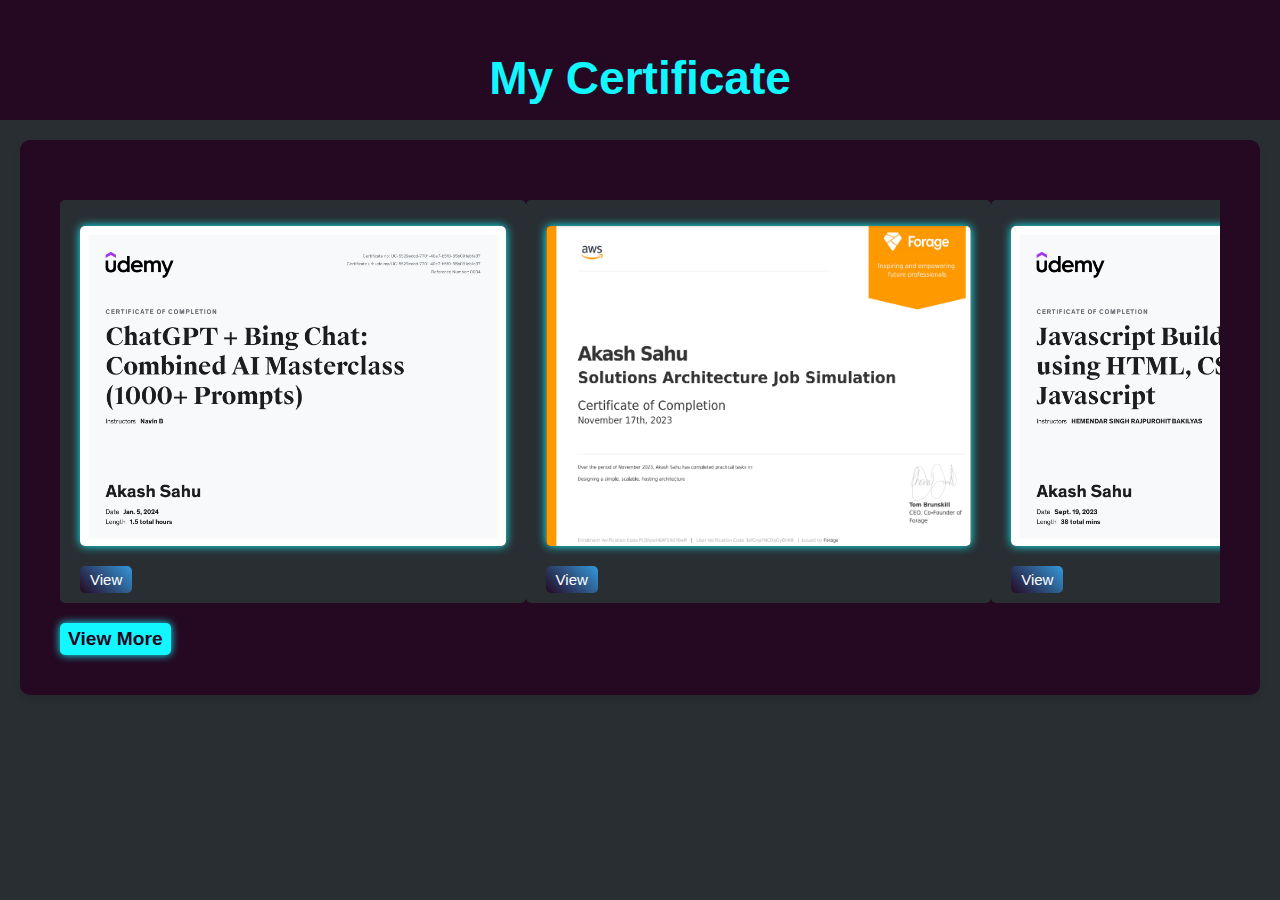
<file: My Portfolio/Certificate.html>
<!DOCTYPE html>
<html lang="en">

<head>
    <meta charset="UTF-8">
    <meta name="viewport" content="width=device-width, initial-scale=1.0">
    <link rel="stylesheet" href="Certificate.css">
    <title>My Certificate</title>
</head>

<body>

    <header>
        <h1>My Certificate</h1>
    </header>

    <section id="projects" class="content">
        <div class="row">
            <div class="project">
                <p><a href="/img/AI.jpg" download><img src="/img/AI.jpg" alt=""></a></p>
                <button class="modal-button" data-modal="modal1">View</button>
            </div>
            <div class="project">
                <p><a href="/img/aws.png" download><img src="/img/aws.png" alt=""></a></p>
                <button class="modal-button" data-modal="modal2">View</button>
            </div>

            <div class="project">
                <p><a href="/img/Calculator Project.jpg" download><img src="/img/Calculator Project.jpg"
                            alt=""></a></p>
                <button class="modal-button" data-modal="modal3">View</button>
            </div>
        </div>

        <div class="row" style="display: none;">
            <div class="project">
                <p><a href="/img/Chat GPT.jpg" download><img src="/img/Chat GPT.jpg" alt=""></a></p>
                <button class="modal-button" data-modal="modal4">View</button>
            </div>

            <div class="project">
                <p><a href="/img/CSS Complete guide.jpg" download><img src="/img/CSS Complete guide.jpg"
                            alt=""></a></p>
                <button class="modal-button" data-modal="modal5">View</button>
            </div>
            <div class="project">
                <p><a href="/img/edureka.jpg" download><img src="/img/edureka.jpg" alt=""></a></p>
                <button class="modal-button" data-modal="modal6">View</button>
            </div>
        </div>

        <div class="row" style="display: none;">
            <div class="project">
                <p><a href="/img/Frontend bootcamp.jpg" download><img src="/img/Frontend bootcamp.jpg"
                            alt=""></a></p>
                <button class="modal-button" data-modal="modal7">View</button>
            </div>
            <div class="project">
                <p><a href="/img/Git and Github.jpg" download><img src="/img/Git and Github.jpg" alt=""></a>
                </p>
                <button class="modal-button" data-modal="modal8">View</button>
            </div>
            <div class="project">
                <p><a href="/img/Git for begger.jpg" download><img src="/img/Git for begger.jpg" alt=""></a>
                </p>
                <button class="modal-button" data-modal="modal9">View</button>
            </div>
        </div>

        <div class="row" style="display: none;">
            <div class="project">
                <p><a href="/img/google.png" download><img src="/img/google.png" alt=""></a></p>
                <button class="modal-button" data-modal="modal10">View</button>
            </div>
            <div class="project">
                <p><a href="/img/HTML and CSS.jpg" download><img src="/img/HTML and CSS.jpg" alt=""></a>
                </p>
                <button class="modal-button" data-modal="modal11">View</button>
            </div>
            <div class="project">
                <p><a href="/img/KPMG.png" download><img src="/img/KPMG.png" alt=""></a></p>
                <button class="modal-button" data-modal="modal12">View</button>
            </div>
        </div>

        <div class="row" style="display: none;">
            <div class="project">
                <p><a href="/img/learnsmester.png" download><img src="/img/learnsmester.png" alt=""></a>
                </p>
                <button class="modal-button" data-modal="modal13">View</button>
            </div>
            <div class="project">
                <p><a href="/img/Project development using java.jpg" download><img
                            src="/img/Project development using java.jpg" alt=""></a></p>
                <button class="modal-button" data-modal="modal14">View</button>
            </div>
            <div class="project">
                <p><a href="/img/python.jpg" download><img src="/img/python.jpg" alt=""></a></p>
                <button class="modal-button" data-modal="modal15">View</button>
            </div>
        </div>

        <div class="row" style="display: none;">
            <div class="project">
                <p><a href="/img/tata certificate.png" download><img src="/img/tata certificate.png"
                            alt=""></a></p>
                <button class="modal-button" data-modal="modal16">View</button>
            </div>
            <div class="project">
                <p><a href="/img/tata.png" download><img src="/img/tata.png" alt=""></a></p>
                <button class="modal-button" data-modal="modal17">View</button>
            </div>
            <div class="project">
                <p><a href="/img/technohacks.jpg" download><img src="/img/technohacks.jpg" alt=""></a>
                </p>
                <button class="modal-button" data-modal="modal18">View</button>
            </div>
        </div>

        <div class="row" style="display: none;">
            <div class="project">
                <p><a href="/img/Web design and development.png" download><img
                            src="/img/Web design and development.png" alt=""></a></p>
                <button class="modal-button" data-modal="modal19">View</button>
            </div>
            <div class="project">
                <p><a href="/img/Web development.jpg" download><img src="/img/Web development.jpg"
                            alt=""></a></p>
                <button class="modal-button" data-modal="modal20">View</button>
            </div>
            <div class="project">
                <p><a href="/img/python quiz.png" download><img src="/img/python quiz.png" alt=""></a>
                </p>
                <button class="modal-button" data-modal="modal21">View</button>
            </div>
        </div>
        <button class="control-btn" id="toggleBtn">View More</button>

    </section>

    <div id="modal1" class="modal">
        <div class="modal-content">
            <span class="close-button" data-modal="modal1">&times;</span>
            <img src="/img/AI.jpg" alt="">
        </div>
    </div>
    <div id="modal2" class="modal">
        <div class="modal-content">
            <span class="close-button" data-modal="modal2">&times;</span>
            <img src="/img/aws.png" alt="">
        </div>
    </div>
    <div id="modal3" class="modal">
        <div class="modal-content">
            <span class="close-button" data-modal="modal3">&times;</span>
            <img src="/img/Calculator Project.jpg" alt="">
        </div>
    </div>
    <div id="modal4" class="modal">
        <div class="modal-content">
            <span class="close-button" data-modal="modal4">&times;</span>
            <img src="/img/Chat GPT.jpg" alt="">
        </div>
    </div>
    <div id="modal5" class="modal">
        <div class="modal-content">
            <span class="close-button" data-modal="modal5">&times;</span>
            <img src="/img/CSS Complete guide.jpg" alt="">
        </div>
    </div>
    <div id="modal6" class="modal">
        <div class="modal-content">
            <span class="close-button" data-modal="modal6">&times;</span>
            <img src="/img/edureka.jpg" alt="">
        </div>
    </div>
    <div id="modal7" class="modal">
        <div class="modal-content">
            <span class="close-button" data-modal="modal7">&times;</span>
            <img src="/img/Frontend bootcamp.jpg" alt="">
        </div>
    </div>
    <div id="modal8" class="modal">
        <div class="modal-content">
            <span class="close-button" data-modal="modal8">&times;</span>
            <img src="/img/Git and Github.jpg" alt="">
        </div>
    </div>
    <div id="modal9" class="modal">
        <div class="modal-content">
            <span class="close-button" data-modal="modal9">&times;</span>
            <img src="/img/Git for begger.jpg" alt="">
        </div>
    </div>
    <div id="modal10" class="modal">
        <div class="modal-content">
            <span class="close-button" data-modal="modal10">&times;</span>
            <img src="/img/google.png" alt="">
        </div>
    </div>
    <div id="modal11" class="modal">
        <div class="modal-content">
            <span class="close-button" data-modal="modal11">&times;</span>
            <img src="/img/HTML and CSS.jpg" alt="">
        </div>
    </div>
    <div id="modal12" class="modal">
        <div class="modal-content">
            <span class="close-button" data-modal="modal12">&times;</span>
            <img src="/img/KPMG.png" alt="">
        </div>
    </div>
    <div id="modal13" class="modal">
        <div class="modal-content">
            <span class="close-button" data-modal="modal13">&times;</span>
            <img src="/img/learnsmester.png" alt="">
        </div>
    </div>
    <div id="modal14" class="modal">
        <div class="modal-content">
            <span class="close-button" data-modal="modal14">&times;</span>
            <img src="/img/Project development using java.jpg" alt="">
        </div>
    </div>
    <div id="modal15" class="modal">
        <div class="modal-content">
            <span class="close-button" data-modal="modal15">&times;</span>
            <img src="/img/python.jpg" alt="">
        </div>
    </div>
    <div id="modal16" class="modal">
        <div class="modal-content">
            <span class="close-button" data-modal="modal16">&times;</span>
            <img src="/img/tata certificate.png" alt="">
        </div>
    </div>
    <div id="modal17" class="modal">
        <div class="modal-content">
            <span class="close-button" data-modal="modal17">&times;</span>
            <img src="/img/tata.png" alt="">
        </div>
    </div>
    <div id="modal18" class="modal">
        <div class="modal-content">
            <span class="close-button" data-modal="modal18">&times;</span>
            <img src="/img/technohacks.jpg" alt="">
        </div>
    </div>
    <div id="modal19" class="modal">
        <div class="modal-content">
            <span class="close-button" data-modal="modal19">&times;</span>
            <img src="/img/Web design and development.png" alt="">
        </div>
    </div>
    <div id="modal20" class="modal">
        <div class="modal-content">
            <span class="close-button" data-modal="modal20">&times;</span>
            <img src="/img/Web development.jpg" alt="">
        </div>
    </div>
    <div id="modal21" class="modal">
        <div class="modal-content">
            <span class="close-button" data-modal="modal21">&times;</span>
            <img src="/img/python quiz.png" alt="">
        </div>
    </div>
    <script src="Certificate.js"></script>
</body>

</html>
</file>
<file: style.css>
@import url('https://fonts.googleapis.com/css2?family=Poppins:ital,wght@0,100;0,200;0,300;0,400;0,500;0,600;0,700;0,900;1,700&display=swap');
*{
    padding: 0;
    margin: 0;
    box-sizing: border-box;
    list-style: none;
    scroll-behavior: smooth;
    text-decoration: none;
}
:root{
    --text-color:#f5f5f5;
    --hover-color:#12f7ff;
    --bg-color:#250821;
    --secon-bg-color:#292e33;
    --big-font:2.5rem;
    --norma-font:2rem;
    --neon-box-shadow:0 0 .5rem #12f7ff;
    --h2-font:3rem;
    --font-neon-text-shadow:0 0 10px rgba(18,247,255,0.6),
    0 0 30px rgba(18,247,255,0.6),
    0 0 40px rgba(18,247,255,0.6),
    0 0 70px rgba(18,247,255,0.6),
    0 0 80px rgba(18,247,255,0.6),
    0 0 10px rgba(18,247,255,0.6),
    0 0 150px rgba(18,247,255,0.6);
}
::-webkit-scrollbar{
    height: 0;
    width: .5rem;
}
::-webkit-scrollbar-track{
    background: var(--secon-bg-color);
}
::-webkit-scrollbar-thumb{
    background: var(--hover-color);
    border-radius: 5rem;
}

body{
    font-family: "poppins",sans-serif;
    background-color: var(--bg-color);
    color: var(--text-color);
}
header{
    position: fixed;
    top: 0;
    left: 0;
    z-index: 1000;
    border: 1px solid transparent;
    display: flex;
    align-items: center;
    justify-content: space-between;
    width: 100%;
    padding: 20px 10px;
}
header.sticky{
    background: var(--bg-color);
    border-bottom: 1px solid var(--secon-bg-color);
    padding: 12px 10%;
}
.logo{
    font-size: 26px;
    font-weight: 700;
    letter-spacing: 1px;
}
span{
    color: var(--hover-color);
}
.navlist{
    display: flex;
}
.navlist a{
    display: inline-block;
    color: var(--text-color);
    font-weight: 500;
    padding: 10px 20px;
    animation: slideAnimation 1s ease forwards;
    animation-delay: calc(.3s * var(--i));
    opacity: 0;
}
.navlist a:hover{
    color: var(--hover-color);
    /* text-shadow: var(--font-neon-text-shadow); */
    text-shadow:0 0 10px rgba(18,247,255,0.6),
    0 0 20px rgba(18,247,255,0.6),
    0 0 30px rgba(18,247,255,0.6),
    0 0 40px rgba(18,247,255,0.6),
    0 0 70px rgba(18,247,255,0.6),
    0 0 80px rgba(18,247,255,0.6),
    0 0 100px rgba(18,247,255,0.6),
    0 0 150px rgba(18,247,255,0.6);
}
.navlist a.active{
    color: var(--hover-color);
}
#menu-icon{
    font-size: 1.8rem;
    z-index: 10001;
    cursor: pointer;
    margin-left: 25px;
    background: var(--hover-color);
    border-radius: 3px;
    color: var(--secon-bg-color);
    display: none;
}


section{
    padding: 100px 10%;
}

.home{
    height: 100%;
    width: 100%;
    display: grid;
    grid-template-columns: repeat(2,1fr);
    align-items: center;
    grid-gap: 4em;
}
.home-content{
    min-width: 600px;
}
.home-content h1{
    font-size: var(--big-font);
    font-weight: 700;
}
.change-text{
    font-size: 1.5rem;
    font-weight: 600;
}
.change-text h3{
    display: inline-flex;
    margin: 0;
    vertical-align: top;
}
.change-text h3 .word{
    position: absolute;
    display: flex;
    opacity: 0;
}
.change-text h3 .word .letter{
    transform-origin: center center 25px;
}
.change-text h3 .letter.out{
    transform: rotateX(90deg);
    transition: 0.32s cubic-bezier(0.6,0,0.7,0.2);
}
.change-text h3 .word .letter.in{
    transition: 0.38s ease;
}
.change-text h3 .word .letter.behind{
    transform: rotateX(-90deg);
}
.home-content p{
    color: #bdbdbd;
    line-height: 1.6;
}
.info-box{
    display: inline;
    justify-content: space-between;
    align-items: center;
    width: 300px;
    margin: 10px 0;
}
.info-box h5{
    font-weight: 600;
    color: var(--text-color);
    font-size: 1rem;
}
.info-box span{
    font-size: .9rem;
    color: #bdbdbd;

}
.btn-box{
    display: flex;
    justify-content: space-between;
    width: 320px;
    height: 45px;
}
.btn-box .btn{
    display: inline-flex;
    justify-content: center;
    align-items: center;
    width: 150px;
    height: 100%;
    background: var(--hover-color);
    color: var(--bg-color);
    font-size: 1rem;
    letter-spacing: 1px;
    font-weight: 600;
    transition: .6s;
    box-shadow: var(--neon-box-shadow);
    border-radius: 5px;
    position: relative;
    overflow: hidden;
    z-index: 1;
    border: 2px solid var(--hover-color);
}
.btn:hover{
    color: var(--hover-color);
}
.btn::before{
    content: "";
    position: absolute;
    top: 0;
    left: 0;
    background: var(--bg-color);
    width: 0;
    height: 100%;
    z-index: -1;
    transition: .4s;
}
.btn:hover::before{
    width: 100%;
}
.btn:nth-child(2){
    background: var(--bg-color);
    color: var(--hover-color);
}
.btn:nth-child(2):hover{
    color: var(--bg-color);
}
.btn:nth-child(2)::before{
    background: var(--hover-color);
}
.social-icons{
    margin-top: 8rem;
    display: flex;
    justify-content: space-between;
    width: 220px;
    height: 40px;
}
.social-icons a{
    display: inline-flex;
    width: 50px;
    height: 100%;
    justify-content: center;
    align-items: center;
    background: var(--bg-color);
    color: var(--hover-color);
    transition: .6s;
    box-shadow: 0 0 0.3rem #12f7ff;
    border-radius: 5px;
    position: relative;
    z-index: 1;
    overflow: hidden;
}
.social-icons a i{
    font-size: 1.5rem;
}
.social-icons a:hover{
    color: var(--bg-color);
}
.social-icons a::before{
    content: "";
    position: absolute;
    left: 0;
    top: 0;
    width: 0;
    height: 100%;
    background: var(--hover-color);
    transition: .6s;
    z-index: -1;
}
.social-icons a:hover::before{
    width: 100%;
}
.home-image{
    position: relative;
    width: 100%;
    height: 100%;
    padding-right: 20px;
}
.img-box{
    text-align: center;
}
.img-box img{
    width: 100%;
    max-width:fit-content;
    margin-left: -170px;
    position: absolute;
    height: 100%;
    border-radius: 10px;
    border: 3px solid #12f7ff;
    box-shadow: 5px 10px 1px #12f7ff, 0px 0px 15px #12f7ff;
}


/* ---------about section-------------- */
.about{
    display: flex;
    justify-content: center;
    align-items: center;
    grid-gap: 7em;
    background: var(--secon-bg-color);
}
.about .img-about{
    height: 100%;
    width: 100%;
    text-align: center;
    position: relative;
    margin-top: 60px;
}
.about .img-about img{
    display: grid;
    width: 100%;
    align-items: center;
    border-radius: 50%;
    height: 100%;
    border: 5px solid #05f4fc;
}
.about .img-about img {
    box-shadow: 10px 10px 20px rgba(0, 0, 0, 0.2);
}

.about .img-about.floating img {
    animation: floatShadow 3s infinite alternate;
}

@keyframes floatShadow {
    0% {
        box-shadow: 10px 10px 20px #05f4fc;
    }
    25% {
        box-shadow: 15px -5px 20px #05f4fc; 
    }
    50% {
        box-shadow: -10px -10px 20px #05f4fc,-15px 5px 20px #05f4fc; 
    }
    75% {
        box-shadow: -15px 5px 20px #05f4fc,-10px -10px 20px #05f4fc; 
    }
    100% {
        box-shadow: 10px 10px 20px #05f4fc;
    }
}
.about-content{
    margin-top: -50px;
}
.about-content span{
    text-align: center;
    color: #fdfdfd;
    font-size: .8rem;
    font-weight: 200;
    letter-spacing: 2px;
    text-transform: uppercase;
}
.about-content h2{
    color: var(--hover-color);
    font-weight: 700;
    font-size: var(--norma-font);
}
.about-content h3{
    font-weight: 600;
    font-size: 1.5rem;
    margin-bottom: .2rem;
}

.row{
    display: flex;
    justify-content: space-between;
    flex-wrap: wrap;
    margin-top: -50px;
}
.para{
    color: #bdbdbd;
}
.tab-titles{
    display: flex;
    margin: 20px 0 40px;
}
.tab-titles p:hover{
    color: var(--hover-color);
    text-shadow:0 0 10px rgba(18,247,255,0.6),
    0 0 30px rgba(18,247,255,0.6),
    0 0 100px rgba(18,247,255,0.6),
    0 0 150px rgba(18,247,255,0.6);
}
.tab-links{
    margin-right: 50px;
    font-size: 18px;
    font-weight: 500;
    cursor: pointer;
    position: relative;
}
.tab-links::after{
    content: '';
    width: 0;
    height: 3px;
    background:#12f7ff;
    position: absolute;
    left: 0;
    bottom: -8px;
    transition: 0.5s;
}
.tab-links.active-link::after{
    width: 50%;
}
.tab-contents ul li{
    color: #bdbdbd;
    list-style: none;
    margin: 10px 0;
}
.tab-contents ul li span{
    color: #12f7ff;
    font-size: 18px;
    font-weight: 700;
}
.tab-contents ul li span.fnt{
    color: #fdfdfd;
    font-weight: 400;
    font-size: 15px;
}
.tab-contents{
    display: none;
}
.tab-contents.active-tab{
    display: block;
}

.tab-contents p{
    cursor: pointer;
    color: #72ecf0;
}
.tab-contents p:hover{
    color:#05f4fc;
    font-size: 16.5px;
    text-shadow: 0px 0px 10px #05f4fc;
}
#softSkills {
    display: none;
}

.showContent #softSkills {
    display: block;
}

#showLessButton {
    display: none;
}



.info-about1,
.info-about2,
.info-about3{
    background: var(--bg-color);
    font-size: .5rem;
    position: absolute;
    padding: 10px;
    width: 90px;
    height: 90px;
    border-radius: 69% 31% 66% 34% / 21% 30% 70% 79%;
    display: block;
    box-shadow: var(--neon-box-shadow);
    border: 1px solid var(--hover-color);
    outline: 2px solid var(--bg-color);
    z-index: 100;
    animation: morph 6s linear infinite;
}
@keyframes morph{
    0%,
    100%{
        border-radius: 40% 60% 70% 30% / 40% 40% 60% 50%;
    }
    30%{
        border-radius: 70% 30% 50% 50% / 30% 30% 70% 70%;
    }
    60%{
        border-radius: 40% 50% 60% 60% / 30% 60% 40% 70%;
    }
    80%{
        border-radius: 25% 75% 50% 50% / 60% 70% 30% 40%;
    }
}
.info-about1{
    left: 10%;
    top: 34%;
}
.info-about2{
    left: 66%;
    top: 15%;
}
.info-about3{
    left: 61%;
    top: 70%;
}
.img-about span{
    color: var(--hover-color);
    font-size: 1rem;
    font-weight: 600;
}

/* -----------Service section--------- */
.main-text{
    width: 100%;
    text-align: center;
    margin-bottom: 2rem;
    color: var(--hover-color);
}
.main-text h2{
    font-weight: 700;
    font-size: var(--norma-font);
}
.main-text span{
    color: #fdfdfd;
    font-size: .8rem;
    font-weight: 200;
    letter-spacing: 2px;
    text-transform: uppercase;
}
.section-services{
    display: flex;
    justify-content: center;
    align-items: center;
    flex-wrap: wrap;
    grid-gap: 2rem;
}
.section-services .service-box{
    height: 100vh;
    width: 100%;
    flex: 1 1 18rem;
    padding: 2rem 1rem 2rem;
    text-align:center;
    background: var(--secon-bg-color);
    transition: transform .4s;
    border-radius: 10px;
}
.service-box p{
    text-align:justify;
    font-weight: 500;
}
.service-btn{
    width: auto;
    justify-content: center;
}
.service-box:hover{
    transform: translateY(-.7rem);
}
.service-icon{
    border: 2px solid var(--hover-color);
    padding: 2rem;
    background: var(--bg-color);
    display: flex;
    align-items: center;
    font-size: 3rem;
    border-radius: 50%;
    position: relative;
    color: var(--hover-color);
    box-shadow: var(--neon-box-shadow);
    outline: 3px solid var(--bg-color);
}
.service-box h3{
    margin-top: 10px;
    font-size: 1.5rem;
}
.service-box p{
    margin: .5rem 0 1.5rem 0;
    font-weight: 300;
    letter-spacing: 1px;
    color: #bdbdbd;
    line-height: 1.6;
}

.skills{
    background: var(--secon-bg-color);
}
.skill-main{
    width: 100%;
    display: grid;
    grid-template-columns: repeat(2,1fr);
    grid-row-gap: 30px;
    grid-column-gap: 50px;
}
.skill-bar{
    margin-bottom: 2.3rem;
}
.skill-main h3{
    margin-bottom: 2rem;
    font-size: var(--norma-font);
    text-align: center;
}
.skill-left .skill-bar .info{
    display: flex;
    justify-content: space-between;
    align-items: center;
    padding: 0 10px;
}
.skill-left .skill-bar .bar{
    width: 100%;
    height: 10px;
    background-color: var(--bg-color);
    border-radius: 25px;
    margin-top: 10px;
    position: relative;
}
.skill-bar .bar span{
    width: 50%;
    height: 100%;
    position: absolute;
    left: 0;
    background: var(--hover-color);
    border-radius: 25px;
    box-shadow: var(--neon-box-shadow);
}
.skill-bar .bar .html{
    width: 82%;
    animation: html 3s;
}
.skill-bar .bar .javascript{
    width: 72%;
    animation: javascript 4s;
}
.skill-bar .bar .css{
    width: 78%;
    animation: css 3.5s;
}
.skill-bar .bar .c{
    width: 70%;
    animation: c 4s;
}
.skill-bar .bar .java{
    width: 80%;
    animation: java 3s;
}
.skill-bar .bar .python{
    width: 75%;
    animation: python 4s;
}
@keyframes html{
    0%{
        width: 0%;
    }
    100%{
        width: 72%;
    }
}
@keyframes c{
    0%{
        width: 0%;
    }
    100%{
        width: 70%;
    }
}
@keyframes javascript{
    0%{
        width: 0%;
    }
    100%{
        width: 80%;
    }
}
@keyframes css{
    0%{
        width: 0%;
    }
    100%{
        width: 62%;
    }
}
@keyframes java{
    0%{
        width: 0%;
    }
    100%{
        width: 80%;
    }
}
@keyframes python{
    0%{
        width: 0%;
    }
    100%{
        width: 75%;
    }
}

.certificate{
    margin-left: 4.5rem;
    font-size: 1.3rem;
}
.certificate a{
    color: #fff;
}
.certificate a:hover{
    text-decoration:underline;
    color: #12f7ff;
    font-size: 1.33rem;
}
.certificate span{
    font-size: 2rem;
}
.certificate span i{
    margin-right: 10px;
}

.professional{
    display: grid;
    grid-template-columns: 1fr 1fr;
}
.box{
    position: relative;
    margin: 30px 0;
    flex: 1 1 15rem;
}
.box .text{
    text-align: center;
    color: #fff;
    font-size: 1rem;
}
.box .text big{
    font: 400;
    letter-spacing: 1px;
    position: absolute;
    top: 40%;
    left: 50%;
    transform: translate(-50% , -50%);
}
.box .text small{
    display: block;
    font-weight: 600;
}
.circle{
    width: 100%;
    height: 120px;
    display: flex;
    justify-content: center;
    align-items: center;
}
.circle .points{
    width: 2px;
    height: 10px;
    background-color: var(--bg-color);
    position: absolute;
    border-radius: 3px;
    transform: rotate(calc(var(--i)*var(--rot))) translateY(-45px);
}
.points.marked{
    animation: glow 0.04s linear forwards;
    animation-delay: calc(var(--i)*0.05s);
}
@keyframes glow{
    0%{
        background: var(--bg-color);
        box-shadow: none;
    }
    100%{
        background: var(--hover-color);
        box-shadow: var(--neon-box-shadow, 0 0 5px rgba(0, 255, 255, 1));
    }
}

.fillter-buttons{
    margin: 2rem;
    text-align: center;
}
.fillter-buttons .button{
    background: none;
    outline: none;
    border: none;
    cursor: pointer;
    font-size: .85rem;
    font-weight: 600;
    letter-spacing: .4px;
    margin-left: 1.3rem;
    color: var(--text-color);
}
.fillter-buttons .button:hover{
    color: var(--hover-color);
}
.portfolio-gallery{
    display: grid;
    grid-template-columns: repeat(auto-fill, minmax(300px, 1fr));
    gap: 2rem;
}
.port-box{
    position: relative;
    border-radius: 15px;
    overflow: hidden;
    background: #292e33;
    display: flex;
    grid-template-rows: 1fr auto;
    align-items: center;
    border: 2px solid var(--hover-color);
    box-shadow: var(--neon-box-shadow);
}
.port-image{
    display: flex;
    align-items: center;
    justify-content: center;
    height: 100%;
    width: 100%;
}
.port-image img{
    width: 100%;
    opacity: .5s;
    height: 100%;
    transition: .5s;
}
.port-content{
    position: absolute;
    bottom: 0;
    left: 0;
    width: 100%;
    height: 100%;
    opacity: 0;
    background: linear-gradient(rgba(0,0,0,.2),#12f7ff);
    display: flex;
    align-items: center;
    justify-content: center;
    flex-direction: column;
    text-align: center;
    transition: 0.5s;
    padding: 0 2rem;
}
.port-box:hover .port-content{
    opacity: 1;
}
.port-box:hover .port-image img{
    transform: scale(1.1);
}
.port-content h3{
    font-size: 1.5rem;
    font-weight: 600;
}
.port-content p{
    font-size: .8rem;
    margin: 5px 0 15px 0;
}
.port-content a{
    background: #fff;
    border-radius: 50%;
    display: inline-flex;
    justify-content: center;
    align-items: center;
    width: 50px;
    height: 50px;
    border: 1px solid var(--hover-color);
    outline: #fff;
}
.contact{
    background: var(--secon-bg-color);
    width: 100%;
}
.contact form{
    text-align: center;
    max-width: 50rem;
    margin: 1rem auto;
    margin-bottom: 3rem;
}
.contact form input,
.contact form textarea{
    width: 100%;
    color: var(--text-color);
    background: var(--bg-color);
    margin-bottom: .8rem;
    border: none;
    border-radius: 5px;
    padding: .7rem;
}
.contact form textarea{
    resize: none;
}
.formBtn{
    display: flex;
    justify-content: center;
    width: 100%;
}
.formBtn .btn{
    cursor: pointer;
    font-size: 1rem ;
}

/* ------form msg------- */
#mssg{
    color: #fdfdfd;
    display: block;
    text-align: center;
}
/* ---------footer--------- */
footer{
    padding: 1.5rem 10%;
    display: flex;
    align-items: center;
    justify-content: space-between;
}
footer p{
    color: #bdbdbd;
}
footer a{
    display: inline-flex;
    justify-content: center;
    color: var(--text-color);
    background: var(--hover-color);
    padding: .6rem;
    border-radius: 5px;
}
footer a i{
    font-size: 1rem;
    color: var(--secon-bg-color);
}

/* ---------parallax------- */
.scroll-scale{
    opacity: 0;
    transform: scale(.9);
    transition: all 2s;
}
.scroll-bottom{
    opacity: 0;
    transform: translateY(300px);
    transition: 3s;
}
.scroll-top{
    opacity: 0;
    transform: translateY(-300px);
    transition: 3s;
}
.show-items{
    opacity: 1;
    transform: translateX(0);
}


@media (max-width: 1200px) {
    header,
    header.sticky {
        padding: 15px 5%;
    }
    footer {
        padding: 15px 5%;
    }
    section {
        padding: 50px 3%;
        font-size: 21px;
    }
    .navlist a {
        padding: 8px 15px;
    }
    :root {
        --big-font: 2.2rem;
        --norma-font: 1.8rem;
        --neon-box-shadow: 0 0 0.8rem #12f7ff;
        --h2-font: 3rem;
    }
    .home-content {
        margin-top: 4rem;
    }
    
}

@media(max-width:768px){
    #menu-icon{
        display: block;
        transition: all .4s ease;
    }
    #menu-icon.bx-x{
        transform: rotate(-180deg);
    }
    .navlist{
        display: flex;
        position: absolute;
        top: -1000px;
        right: 0;
        left: 0;
        flex-direction: column;
        background: var(--bg-color);
        text-align: left;
        padding: 0 5%;
        transition: all .45s ease;
        overflow: hidden;
    }
    .navlist a{
        display: block;
        padding-bottom: 1rem;
        font-size: 1rem;
    }
    .navlist.open{
        top: 100%;
        overflow: hidden;
    }

    .img-about img{
        margin-top: -140px;
    }
    
    .about{
        flex-direction: column-reverse;
        width: 47.5rem;
    }
    
    .about-content .first {
        font-size: .9rem;
        margin-left: 200px;
    }
    
    .about-content h2{
        font-size: 2.6rem;
        text-align: center;
        margin-bottom: 50px;
    }
    .about-content h3{
        font-size: 1.6rem;
        margin-bottom: 15px;
        margin-left: 30px;
    }
    .tab-titles p{
        font-size: 25px;
    }
    .tab-contents ul li span{
        font-size: 1.4rem;
    }
    .tab-contents ul li span.fnt{
        font-size: 1.13rem;
    }

    .services{
        width: 140%;
        margin-left: 10px;
    }
     .section-services{
        display: grid;
        justify-content: center;
        align-items: center;
        width: 44rem;
    }
    .section-services h3{
        font-size: 1.9rem;
    }
    .section-services .service-box{
        height: auto;
    }
    .section-services .service-box p{
        word-spacing: -5px;
    }
    .main-text{
        width: 45.5rem;
        text-align: center;
    }
    .main-text span{
        font-size: .9rem;
    }
    .main-text h2{
        font-size: 2.6rem;
    }
    
    .skills{
        width: 47.5rem;
    }
    .skill-main{
        grid-template-columns: 1fr;
    }
    .portfolio{
        width: 47rem;
    }
    .container{
        /* margin-left: 10px; */
        padding-left: 8px;
    }
    .fillter-buttons{
        margin: 2.3rem 0;
    }
    .fillter-buttons .button{
        font-size: 1.1rem;
    }
    .contact{
        width: 47.5rem;
    }
    .contact input,textarea{
        font-size: 1rem;
    }
    footer{
        width: 38rem;
    }
    footer p{
        font-size: .9rem;
    } 
}

@media (max-width: 480px) {
    html {
        font-size: 80%;
    }
    footer p {
        font-size: .6rem;
    }
    .fillter-buttons .btn {
        font-size: .8rem;
    }
    .img-about img {
        width: 300px;
    }
    .info-about1,
    .info-about2,
    .info-about3 {
        display: none;
    }
    .img-about p {
        font-size: 1rem;
    }
}


@media (max-width: 1200px) {
    .home {
        grid-template-columns: 1fr;
        grid-gap: 4em;
    }

    .img-box img {
        margin-left: 0px;
        position: relative;
    }
}

@media (max-width: 768px) {
    .home{
        box-sizing: border-box;
        grid-template-columns: 5fr;
    }

    .home-content {
        width: fit-content;
        padding-right: 20px;
    }

    .btn-box {
        margin: 10px 0;
        gap: 10px;
    }

    .btn-box .btn {
        width: 100%;
        margin-bottom: 10px;
    }
    .social-icons a{
        margin: -70px 0;
        gap: 10px;

    }
}

@media (max-width: 480px) {
    .home-content h1 {
        font-size: 1.8rem;
    }

    .change-text {
        font-size: 1.2rem;
    }

    .btn-box {
        width: 100%;
    }

    .btn-box .btn {
        width: 100%;
        margin-bottom: 10px;
    }

    .home-image {
        margin-top: 20px;
    }
}

/* Keyframes */
@keyframes slideAnimation {
    from {
        opacity: 0;
        transform: translateY(-10px);
    }
    to {
        opacity: 1;
        transform: translateY(0);
    }
}
</file>
<file: My Portfolio/style.css>
@import url('https://fonts.googleapis.com/css2?family=Poppins:ital,wght@0,100;0,200;0,300;0,400;0,500;0,600;0,700;0,900;1,700&display=swap');
*{
    padding: 0;
    margin: 0;
    box-sizing: border-box;
    list-style: none;
    scroll-behavior: smooth;
    text-decoration: none;
}
:root{
    --text-color:#f5f5f5;
    --hover-color:#12f7ff;
    --bg-color:#250821;
    --secon-bg-color:#292e33;
    --big-font:2.5rem;
    --norma-font:2rem;
    --neon-box-shadow:0 0 .5rem #12f7ff;
    --h2-font:3rem;
    --font-neon-text-shadow:0 0 10px rgba(18,247,255,0.6),
    0 0 30px rgba(18,247,255,0.6),
    0 0 40px rgba(18,247,255,0.6),
    0 0 70px rgba(18,247,255,0.6),
    0 0 80px rgba(18,247,255,0.6),
    0 0 10px rgba(18,247,255,0.6),
    0 0 150px rgba(18,247,255,0.6);
}
::-webkit-scrollbar{
    height: 0;
    width: .5rem;
}
::-webkit-scrollbar-track{
    background: var(--secon-bg-color);
}
::-webkit-scrollbar-thumb{
    background: var(--hover-color);
    border-radius: 5rem;
}

body{
    font-family: "poppins",sans-serif;
    background-color: var(--bg-color);
    color: var(--text-color);
}
header{
    position: fixed;
    top: 0;
    left: 0;
    z-index: 1000;
    border: 1px solid transparent;
    display: flex;
    align-items: center;
    justify-content: space-between;
    width: 100%;
    padding: 20px 10px;
}
header.sticky{
    background: var(--bg-color);
    border-bottom: 1px solid var(--secon-bg-color);
    padding: 12px 10%;
}
.logo{
    font-size: 26px;
    font-weight: 700;
    letter-spacing: 1px;
}
span{
    color: var(--hover-color);
}
.navlist{
    display: flex;
}
.navlist a{
    display: inline-block;
    color: var(--text-color);
    font-weight: 500;
    padding: 10px 20px;
    animation: slideAnimation 1s ease forwards;
    animation-delay: calc(.3s * var(--i));
    opacity: 0;
}
.navlist a:hover{
    color: var(--hover-color);
    /* text-shadow: var(--font-neon-text-shadow); */
    text-shadow:0 0 10px rgba(18,247,255,0.6),
    0 0 20px rgba(18,247,255,0.6),
    0 0 30px rgba(18,247,255,0.6),
    0 0 40px rgba(18,247,255,0.6),
    0 0 70px rgba(18,247,255,0.6),
    0 0 80px rgba(18,247,255,0.6),
    0 0 100px rgba(18,247,255,0.6),
    0 0 150px rgba(18,247,255,0.6);
}
.navlist a.active{
    color: var(--hover-color);
}
#menu-icon{
    font-size: 1.8rem;
    z-index: 10001;
    cursor: pointer;
    margin-left: 25px;
    background: var(--hover-color);
    border-radius: 3px;
    color: var(--secon-bg-color);
    display: none;
}
section{
    padding: 100px 10%;
}
.home{
    min-width: 100vh;
    height: 100%;
    width: 100%;
    display: grid;
    grid-template-columns: repeat(2,1fr);
    align-items: center;
    grid-gap: 4em;
}
.home-content{
    max-width: 600px;
}
.home-content h1{
    font-size: var(--big-font);
    font-weight: 700;
}
.change-text{
    font-size: 1.5rem;
    font-weight: 600;
}
.change-text h3{
    display: inline-flex;
    margin: 0;
    vertical-align: top;
}
.change-text h3 .word{
    position: absolute;
    display: flex;
    opacity: 0;
}
.change-text h3 .word .letter{
    transform-origin: center center 25px;
}
.change-text h3 .letter.out{
    transform: rotateX(90deg);
    transition: 0.32s cubic-bezier(0.6,0,0.7,0.2);
}
.change-text h3 .word .letter.in{
    transition: 0.38s ease;
}
.change-text h3 .word .letter.behind{
    transform: rotateX(-90deg);
}
.home-content p{
    color: #bdbdbd;
    line-height: 1.6;
}
.info-box{
    display: inline;
    justify-content: space-between;
    align-items: center;
    width: 300px;
    margin: 10px 0;
}
.info-box h5{
    font-weight: 600;
    color: var(--text-color);
    font-size: 1rem;
}
.info-box span{
    font-size: .9rem;
    color: #bdbdbd;

}
.btn-box{
    display: flex;
    justify-content: space-between;
    width: 320px;
    height: 45px;
}
.btn-box .btn{
    display: inline-flex;
    justify-content: center;
    align-items: center;
    width: 150px;
    height: 100%;
    background: var(--hover-color);
    color: var(--bg-color);
    font-size: 1rem;
    letter-spacing: 1px;
    font-weight: 600;
    transition: .6s;
    box-shadow: var(--neon-box-shadow);
    border-radius: 5px;
    position: relative;
    overflow: hidden;
    z-index: 1;
    border: 2px solid var(--hover-color);
}
.btn:hover{
    color: var(--hover-color);
}
.btn::before{
    content: "";
    position: absolute;
    top: 0;
    left: 0;
    background: var(--bg-color);
    width: 0;
    height: 100%;
    z-index: -1;
    transition: .4s;
}
.btn:hover::before{
    width: 100%;
}
.btn:nth-child(2){
    background: var(--bg-color);
    color: var(--hover-color);
}
.btn:nth-child(2):hover{
    color: var(--bg-color);
}
.btn:nth-child(2)::before{
    background: var(--hover-color);
}
.social-icons{
    margin-top: 8rem;
    display: flex;
    justify-content: space-between;
    width: 220px;
    height: 40px;
}
.social-icons a{
    display: inline-flex;
    width: 50px;
    height: 100%;
    justify-content: center;
    align-items: center;
    background: var(--bg-color);
    color: var(--hover-color);
    transition: .6s;
    box-shadow: 0 0 0.3rem #12f7ff;
    border-radius: 5px;
    position: relative;
    z-index: 1;
    overflow: hidden;
}
.social-icons a i{
    font-size: 1.5rem;
}
.social-icons a:hover{
    color: var(--bg-color);
}
.social-icons a::before{
    content: "";
    position: absolute;
    left: 0;
    top: 0;
    width: 0;
    height: 100%;
    background: var(--hover-color);
    transition: .6s;
    z-index: -1;
}
.social-icons a:hover::before{
    width: 100%;
}
.home-image{
    position: relative;
}
.img-box{
    text-align: center;
}
.img-box img{
    width: 100%;
    max-width:fit-content;
    height: auto;
}
.liquid-shape{
    position: absolute;
    width: 100%;
    height: 100%;
    z-index: -1;
    opacity: 0.9;
    top: 15%;
}
.liquid-shape:nth-child(2){
    filter: blur(30px);
}

/* ---------about section-------------- */
.about{
    display: flex;
    justify-content: center;
    align-items: center;
    grid-gap: 3em;
    background: var(--secon-bg-color);
}
.about .img-about{
    text-align: center;
    position: relative;
}
.about .img-about img{
    /* display: grid; */
    /* width: 100%; */
    max-width: 400px;
    height: 100%;
}
.about-content span{
    text-align: center;
    color: #fdfdfd;
    font-size: .8rem;
    font-weight: 200;
    letter-spacing: 2px;
    text-transform: uppercase;
}
.about-content h2{
    color: var(--hover-color);
    font-weight: 700;
    font-size: var(--norma-font);
}
.about-content h3{
    font-weight: 600;
    font-size: 1.5rem;
    margin-bottom: .2rem;
}

.row{
    display: flex;
    justify-content: space-between;
    flex-wrap: wrap;
}
.para{
    color: #bdbdbd;
}
.tab-titles{
    display: flex;
    margin: 20px 0 40px;
}
.tab-titles p:hover{
    color: var(--hover-color);
    text-shadow:0 0 10px rgba(18,247,255,0.6),
    0 0 30px rgba(18,247,255,0.6),
    0 0 100px rgba(18,247,255,0.6),
    0 0 150px rgba(18,247,255,0.6);
}
.tab-links{
    margin-right: 50px;
    font-size: 18px;
    font-weight: 500;
    cursor: pointer;
    position: relative;
}
.tab-links::after{
    content: '';
    width: 0;
    height: 3px;
    background:#12f7ff;
    position: absolute;
    left: 0;
    bottom: -8px;
    transition: 0.5s;
}
.tab-links.active-link::after{
    width: 50%;
}
.tab-contents ul li{
    color: #bdbdbd;
    list-style: none;
    margin: 10px 0;
}
.tab-contents ul li span{
    color: #12f7ff;
    font-size: 18px;
    font-weight: 700;
}
.tab-contents ul li span.fnt{
    color: #fdfdfd;
    font-weight: 400;
    font-size: 15px;
}
.tab-contents{
    display: none;
}
.tab-contents.active-tab{
    display: block;
}

.tab-contents p{
    cursor: pointer;
    color: #72ecf0;
}
.tab-contents p:hover{
    color:#05f4fc;
    font-size: 16.5px;
    text-shadow: 0px 0px 10px #05f4fc;
}
#softSkills {
    display: none;
}

.showContent #softSkills {
    display: block;
}

#showLessButton {
    display: none;
}



.info-about1,
.info-about2,
.info-about3{
    background: var(--bg-color);
    font-size: .5rem;
    position: absolute;
    padding: 10px;
    width: 90px;
    height: 90px;
    border-radius: 69% 31% 66% 34% / 21% 30% 70% 79%;
    display: block;
    box-shadow: var(--neon-box-shadow);
    border: 1px solid var(--hover-color);
    outline: 2px solid var(--bg-color);
    z-index: 100;
    animation: morph 6s linear infinite;
}
@keyframes morph{
    0%,
    100%{
        border-radius: 40% 60% 70% 30% / 40% 40% 60% 50%;
    }
    30%{
        border-radius: 70% 30% 50% 50% / 30% 30% 70% 70%;
    }
    60%{
        border-radius: 40% 50% 60% 60% / 30% 60% 40% 70%;
    }
    80%{
        border-radius: 25% 75% 50% 50% / 60% 70% 30% 40%;
    }
}
.info-about1{
    left: 10%;
    top: 34%;
}
.info-about2{
    left: 66%;
    top: 15%;
}
.info-about3{
    left: 61%;
    top: 70%;
}
.img-about span{
    color: var(--hover-color);
    font-size: 1rem;
    font-weight: 600;
}

/* -----------Service section--------- */
.main-text{
    width: 100%;
    text-align: center;
    margin-bottom: 2rem;
    color: var(--hover-color);
}
.main-text h2{
    font-weight: 700;
    font-size: var(--norma-font);
}
.main-text span{
    color: #fdfdfd;
    font-size: .8rem;
    font-weight: 200;
    letter-spacing: 2px;
    text-transform: uppercase;
}
.section-services{
    display: flex;
    justify-content: center;
    align-items: center;
    flex-wrap: wrap;
    grid-gap: 2rem;
}
.section-services .service-box{
    height: 100vh;
    width: 100%;
    flex: 1 1 18rem;
    padding: 2rem 1rem 2rem;
    text-align:center;
    background: var(--secon-bg-color);
    transition: transform .4s;
    border-radius: 10px;
}
.service-box p{
    text-align:justify;
    font-weight: 500;
}
.service-btn{
    width: auto;
    justify-content: center;
}
.service-box:hover{
    transform: translateY(-.7rem);
}
.service-icon{
    border: 2px solid var(--hover-color);
    padding: 2rem;
    background: var(--bg-color);
    display: flex;
    align-items: center;
    font-size: 3rem;
    border-radius: 50%;
    position: relative;
    color: var(--hover-color);
    box-shadow: var(--neon-box-shadow);
    outline: 3px solid var(--bg-color);
}
.service-box h3{
    margin-top: 10px;
    font-size: 1.5rem;
}
.service-box p{
    margin: .5rem 0 1.5rem 0;
    font-weight: 300;
    letter-spacing: 1px;
    color: #bdbdbd;
    line-height: 1.6;
}

.skills{
    background: var(--secon-bg-color);
}
.skill-main{
    width: 100%;
    display: grid;
    grid-template-columns: repeat(2,1fr);
    grid-row-gap: 30px;
    grid-column-gap: 50px;
}
.skill-bar{
    margin-bottom: 2.3rem;
}
.skill-main h3{
    margin-bottom: 2rem;
    font-size: var(--norma-font);
    text-align: center;
}
.skill-left .skill-bar .info{
    display: flex;
    justify-content: space-between;
    align-items: center;
    padding: 0 10px;
}
.skill-left .skill-bar .bar{
    width: 100%;
    height: 10px;
    background-color: var(--bg-color);
    border-radius: 25px;
    margin-top: 10px;
    position: relative;
}
.skill-bar .bar span{
    width: 50%;
    height: 100%;
    position: absolute;
    left: 0;
    background: var(--hover-color);
    border-radius: 25px;
    box-shadow: var(--neon-box-shadow);
}
.skill-bar .bar .html{
    width: 82%;
    animation: html 2s;
}
.skill-bar .bar .javascript{
    width: 72%;
    animation: javascript 3s;
}
.skill-bar .bar .css{
    width: 78%;
    animation: css 4s;
}
.skill-bar .bar .c{
    width: 70%;
    animation: figma 5s;
}
.skill-bar .bar .java{
    width: 80%;
    animation: figma 5s;
}
.skill-bar .bar .python{
    width: 68%;
    animation: figma 5s;
}
@keyframes html{
    0%{
        width: 0%;
    }
    100%{
        width: 72%;
    }
}
@keyframes figma{
    0%{
        width: 0%;
    }
    100%{
        width: 90%;
    }
}
@keyframes javascript{
    0%{
        width: 0%;
    }
    100%{
        width: 80%;
    }
}
@keyframes css{
    0%{
        width: 0%;
    }
    100%{
        width: 62%;
    }
}

.certificate{
    margin-left: 4.5rem;
    font-size: 1.3rem;
}
.certificate a{
    color: #fff;
}
.certificate a:hover{
    text-decoration:underline;
    color: #12f7ff;
    font-size: 1.33rem;
}
.certificate span{
    font-size: 2rem;
}
.certificate span i{
    margin-right: 10px;
}

.professional{
    display: grid;
    grid-template-columns: 1fr 1fr;
}
.box{
    position: relative;
    margin: 30px 0;
    flex: 1 1 15rem;
}
.box .text{
    text-align: center;
    color: #fff;
    font-size: 1rem;
}
.box .text big{
    font: 400;
    letter-spacing: 1px;
    position: absolute;
    top: 40%;
    left: 50%;
    transform: translate(-50% , -50%);
}
.box .text small{
    display: block;
    font-weight: 600;
}
.circle{
    width: 100%;
    height: 120px;
    display: flex;
    justify-content: center;
    align-items: center;
}
.circle .points{
    width: 2px;
    height: 10px;
    background-color: var(--bg-color);
    position: absolute;
    border-radius: 3px;
    transform: rotate(calc(var(--i)*var(--rot))) translateY(-45px);
}
.points.marked{
    animation: glow 0.04s linear forwards;
    animation-delay: calc(var(--i)*0.05s);
}
@keyframes glow{
    0%{
        background: var(--bg-color);
        box-shadow: none;
    }
    100%{
        background: var(--hover-color);
        box-shadow: var(--neon-box-shadow, 0 0 5px rgba(0, 255, 255, 1));
    }
}

.fillter-buttons{
    margin: 2rem;
    text-align: center;
}
.fillter-buttons .button{
    background: none;
    outline: none;
    border: none;
    cursor: pointer;
    font-size: .85rem;
    font-weight: 600;
    letter-spacing: .4px;
    margin-left: 1.3rem;
    color: var(--text-color);
}
.fillter-buttons .button:hover{
    color: var(--hover-color);
}
.portfolio-gallery{
    display: grid;
    grid-template-columns: repeat(auto-fill, minmax(300px, 1fr));
    gap: 2rem;
}
.port-box{
    position: relative;
    border-radius: 15px;
    overflow: hidden;
    background: #292e33;
    display: flex;
    grid-template-rows: 1fr auto;
    align-items: center;
    border: 2px solid var(--hover-color);
    box-shadow: var(--neon-box-shadow);
}
.port-image{
    display: flex;
    align-items: center;
    justify-content: center;
    height: 100%;
    width: 100%;
}
.port-image img{
    width: 100%;
    opacity: .5s;
    height: 100%;
    transition: .5s;
}
.port-content{
    position: absolute;
    bottom: 0;
    left: 0;
    width: 100%;
    height: 100%;
    opacity: 0;
    background: linear-gradient(rgba(0,0,0,.2),#12f7ff);
    display: flex;
    align-items: center;
    justify-content: center;
    flex-direction: column;
    text-align: center;
    transition: 0.5s;
    padding: 0 2rem;
}
.port-box:hover .port-content{
    opacity: 1;
}
.port-box:hover .port-image img{
    transform: scale(1.1);
}
.port-content h3{
    font-size: 1.5rem;
    font-weight: 600;
}
.port-content p{
    font-size: .8rem;
    margin: 5px 0 15px 0;
}
.port-content a{
    background: #fff;
    border-radius: 50%;
    display: inline-flex;
    justify-content: center;
    align-items: center;
    width: 50px;
    height: 50px;
    border: 1px solid var(--hover-color);
    outline: #fff;
}
.contact{
    background: var(--secon-bg-color);
    width: 100%;
}
.contact form{
    text-align: center;
    max-width: 50rem;
    margin: 1rem auto;
    margin-bottom: 3rem;
}
.contact form input,
.contact form textarea{
    width: 100%;
    color: var(--text-color);
    background: var(--bg-color);
    margin-bottom: .8rem;
    border: none;
    border-radius: 5px;
    padding: .7rem;
}
.contact form textarea{
    resize: none;
}
.formBtn{
    display: flex;
    justify-content: center;
    width: 100%;
}
.formBtn .btn{
    cursor: pointer;
    font-size: 1rem ;
}

/* ------form msg------- */
#mssg{
    color: #fdfdfd;
    margin-left: 500px;
    display: block;
}
/* ---------footer--------- */
footer{
    padding: 1.5rem 10%;
    display: flex;
    align-items: center;
    justify-content: space-between;
}
footer p{
    color: #bdbdbd;
}
footer a{
    display: inline-flex;
    justify-content: center;
    color: var(--text-color);
    background: var(--hover-color);
    padding: .6rem;
    border-radius: 5px;
}
footer a i{
    font-size: 1rem;
    color: var(--secon-bg-color);
}

/* ---------parallax------- */
.scroll-scale{
    opacity: 0;
    transform: scale(.9);
    transition: all 2s;
}
.scroll-bottom{
    opacity: 0;
    transform: translateY(300px);
    transition: 3s;
}
.scroll-top{
    opacity: 0;
    transform: translateY(-300px);
    transition: 3s;
}
.show-items{
    opacity: 1;
    transform: translateX(0);
}

@keyframes slideAnimation{
    0%{
        opacity: 0;
        transform: translateY(100px);
    }
    100%{
        opacity: 1;
        transform: translateY(0);
    }
}


@media (max-width: 991px) {
    header,
    header.sticky {
        padding: 15px 5%;
    }
    footer {
        padding: 15px 5%;
    }
    section {
        padding: 50px 5%;
        font-size: 21px;
    }
    .navlist a {
        padding: 8px 15px;
    }
    :root {
        --big-font: 2.2rem;
        --norma-font: 1.8rem;
        --neon-box-shadow: 0 0 0.8rem #12f7ff;
        --h2-font: 3rem;
    }
    .home-content {
        margin-top: 4rem;
    }
    .social-icons {
        margin-top: 2rem;
    }
}

@media(max-width:768px){
    #menu-icon{
        display: block;
        transition: all .4s ease;
    }
    #menu-icon.bx-x{
        transform: rotate(-180deg);
    }
    .navlist{
        display: flex;
        position: absolute;
        top: -1000px;
        right: 0;
        left: 0;
        flex-direction: column;
        background: var(--bg-color);
        text-align: left;
        padding: 0 5%;
        transition: all .45s ease;
        overflow: hidden;
    }
    .navlist a{
        display: block;
        padding-bottom: 1rem;
        font-size: 1rem;
    }
    .navlist.open{
        top: 100%;
        overflow: hidden;
    }
    .home{
        text-align:justify;
        box-sizing: border-box;
        grid-template-columns: 5fr;
    }
    .home-image{
        margin-bottom:4rem;
    }
    .liquid-shape{
        width: 100%;
        left: 1%;
        top: 20%;
    }
    .about{
        flex-direction: column-reverse;
        width: 38rem;
    }
    
    .about-content span {
        font-size: .9rem;
    }
    
    .about-content h2{
        font-size: 2.6rem;
    }
    .about-content h3{
        font-size: 1.6rem;
    }
    .tab-titles p{
        font-size: 25px;
    }
    .tab-contents ul li span{
        font-size: 1.4rem;
    }
    .tab-contents ul li span.fnt{
        font-size: 1.13rem;
    }
     .section-services{
        display: grid;
        justify-content: center;
        align-items: center;
        width: 35.5rem;
    }
    .section-services h3{
        font-size: 1.9rem;
    }
    .section-services .service-box{
        height: auto;
    }
    .section-services .service-box p{
        word-spacing: -5px;
    }
    .main-text span{
        margin-right: 4rem;
        font-size: .9rem;
    }
    .main-text h2{
        margin-right: 1rem;
        font-size: 2.6rem;
    }
    .skills{
        width: 38rem;
    }
    .skill-main{
        grid-template-columns: 1fr;
    }
    .portfolio{
        width: 38rem;
    }
    .fillter-buttons{
        margin: 2.3rem 0;
    }
    .fillter-buttons .button{
        font-size: 1.1rem;
    }
    .contact{
        width: 38rem;
    }
    .contact input,textarea{
        font-size: 1rem;
    }
    footer{
        width: 38rem;
    }
    footer p{
        font-size: .9rem;
    } 
}

@media (max-width: 390px) {
    html {
        font-size: 80%;
    }
    footer p {
        font-size: .6rem;
    }
    .fillter-buttons .btn {
        font-size: .8rem;
    }
    .img-about img {
        width: 300px;
    }
    .info-about1,
    .info-about2,
    .info-about3 {
        display: none;
    }
    .img-about p {
        font-size: 1rem;
    }
}
</file>
<file: My Portfolio/Certificate.css>
body {
    font-family: Arial, sans-serif;
    margin: 0;
    padding: 0;
    box-sizing: border-box;
    background: #292e33;
    background-size: 200% 200%;
    animation: gradientAnimation 10s infinite;
}

header {
    text-align: center;
    background: #250821;
    height: 5rem;
    color: #12f7ff;
    padding: 20px 0;
    font-size: 23px;
}

.content {
    display: flex;
    flex-wrap: wrap;
    padding: 40px;
    background: #250821;
    margin: 20px;
    border-radius: 10px;
    box-shadow: 0 4px 6px rgba(0, 0, 0, 0.1);
    animation: fadeIn 2s ease-out;
}

.project {
    margin: 20px 0;
    padding: 10px;
    background: #292e33;
    border-radius: 5px;
    position: relative;
}

.project img {
    height: 20rem;
    width: 26.6rem;
    margin: 0 10px;
    border-radius: 5px;
    box-shadow: 0px 0px 10px #12f7ff;
}

.project img:hover {
    transform: scale(1.01);
    box-shadow: 0 0 10px rgba(18, 247, 255, 0.6),
        0 0 20px rgba(18, 247, 255, 0.6),
        0 0 25px rgba(3, 240, 248, 0.6),
        0 0 40px rgba(18, 247, 255, 0.6);
}

.project button {
    background: linear-gradient(45deg, #250821, #3498db);
    color: #fff;
    padding: 5px 10px;
    border-radius: 5px;
    cursor: pointer;
    transition: background 0.3s;
    font-size: 15px;
}

.project button:hover {
    background: linear-gradient(45deg, #3498db, #250821);
}

.modal-button {
    background: linear-gradient(45deg, #3498db, #250821);
    color: #fff;
    border: none;
    margin-left: 10px;
    border-radius: 5px;
    cursor: pointer;
    transition: background 0.3s;
}

.modal-button:hover {
    background: linear-gradient(45deg, #e74c3c, #3498db);
}

.modal {
    display: none;
    position: fixed;
    top: 0;
    left: 0;
    width: 100%;
    height: 100%;
    background: rgba(0, 0, 0, 0.7);
}

.modal-content {
    background: #fff;
    padding: 20px;
    height: 40rem;
    width: 60rem;
    position: absolute;
    top: 50%;
    left: 50%;
    transform: translate(-50%, -50%);
    border-radius: 10px;
}

.modal-content img {
    height: 40rem;
    width: 58.7rem;
}

.close-button {
    color: #555;
    float: right;
    font-size: 24px;
    cursor: pointer;
}

#gallery {
    display: flex;
    flex-wrap: wrap;
    justify-content: space-around;
}

.row {
    overflow: hidden;
    display: flex;
    flex-wrap: nowrap;
}

.image {
    width: 30%;
    margin: 10px;
}

/* .control-btn {
    margin: 20px;
    padding: 10px;
    height: 40px;
    width: 55px;
    font-size: 16px;
    cursor: pointer;
} */
.control-btn {
    display: inline-flex;
    justify-content: center;
    align-items: center;
    width: auto;
    height: 2rem;
    background: #12f7ff;
    color: #250821;
    font-size: 1.2rem;
    font-weight: 600;
    transition: .6s;
    box-shadow: 0 0 .5rem #12f7ff;
    border-radius: 5px;
    position: relative;
    overflow: hidden;
    z-index: 1;
    border: 2px solid #12f7ff;
    cursor: pointer;
}

.control-btn:hover {
    color: #12f7ff;
}

.control-btn::before {
    content: "";
    position: absolute;
    top: 0;
    left: 0;
    background: #250821;
    width: 0;
    height: 100%;
    z-index: -1;
    transition: .4s;
}

.control-btn:hover::before {
    width: 100%;
}

.control-btn:nth-child(2) {
    background: #250821;
    color: #12f7ff;
}

.control-btn:nth-child(2):hover {
    color: #250821;
}

.control-btn:nth-child(2)::before {
    background: #12f7ff;
}

@media screen and (max-width: 391px) {
    header{
        height: 40px;
        text-align: center;
    }
    header h1{
        margin-top: 10px;
        font-size: 2rem;
    }
    .content{
        margin: 10px;
        padding:8px;
    }
    .row{
        display: flex;
        flex-wrap: wrap;
        grid-template-columns: 1fr;
    }
    .project{
        height: 12.5rem;
        width: 25rem;
    }
    .project img{
        height: 11rem;
        width:21.5rem;
        margin-top: -20px;
        margin-left: -4px;
        margin-bottom: -10px;
    }
    .project button{
        font-size: 12px;
        margin-left: -4px;
    }
    .modal-content {
        display: grid;
        grid-template-columns: 1fr;
        height: 14rem;
        width: 21rem;
        top: 15rem;
        left: 12.2rem;
    }
    
    .modal-content img {
        height: 14rem;
        width: 20rem;
    }
    .control-btn{
        width: 100%;
    }
    
}
</file>
